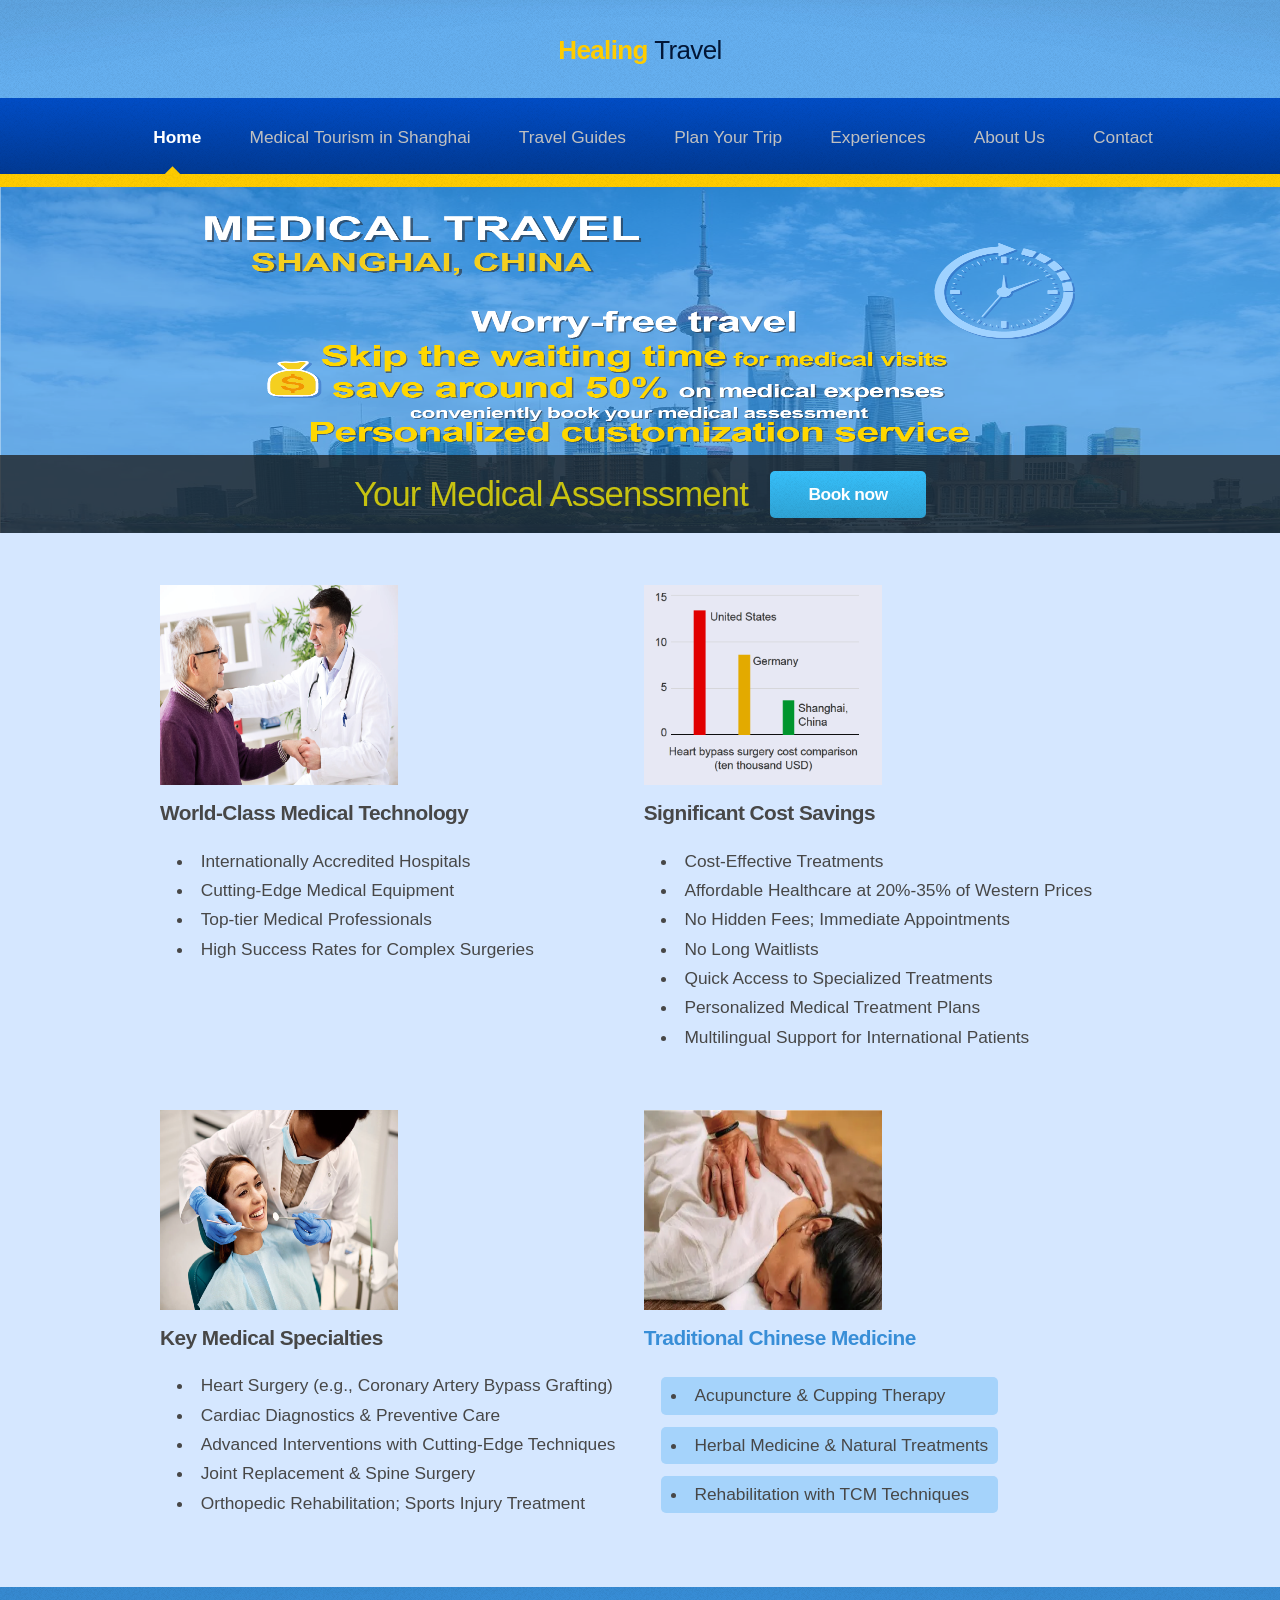
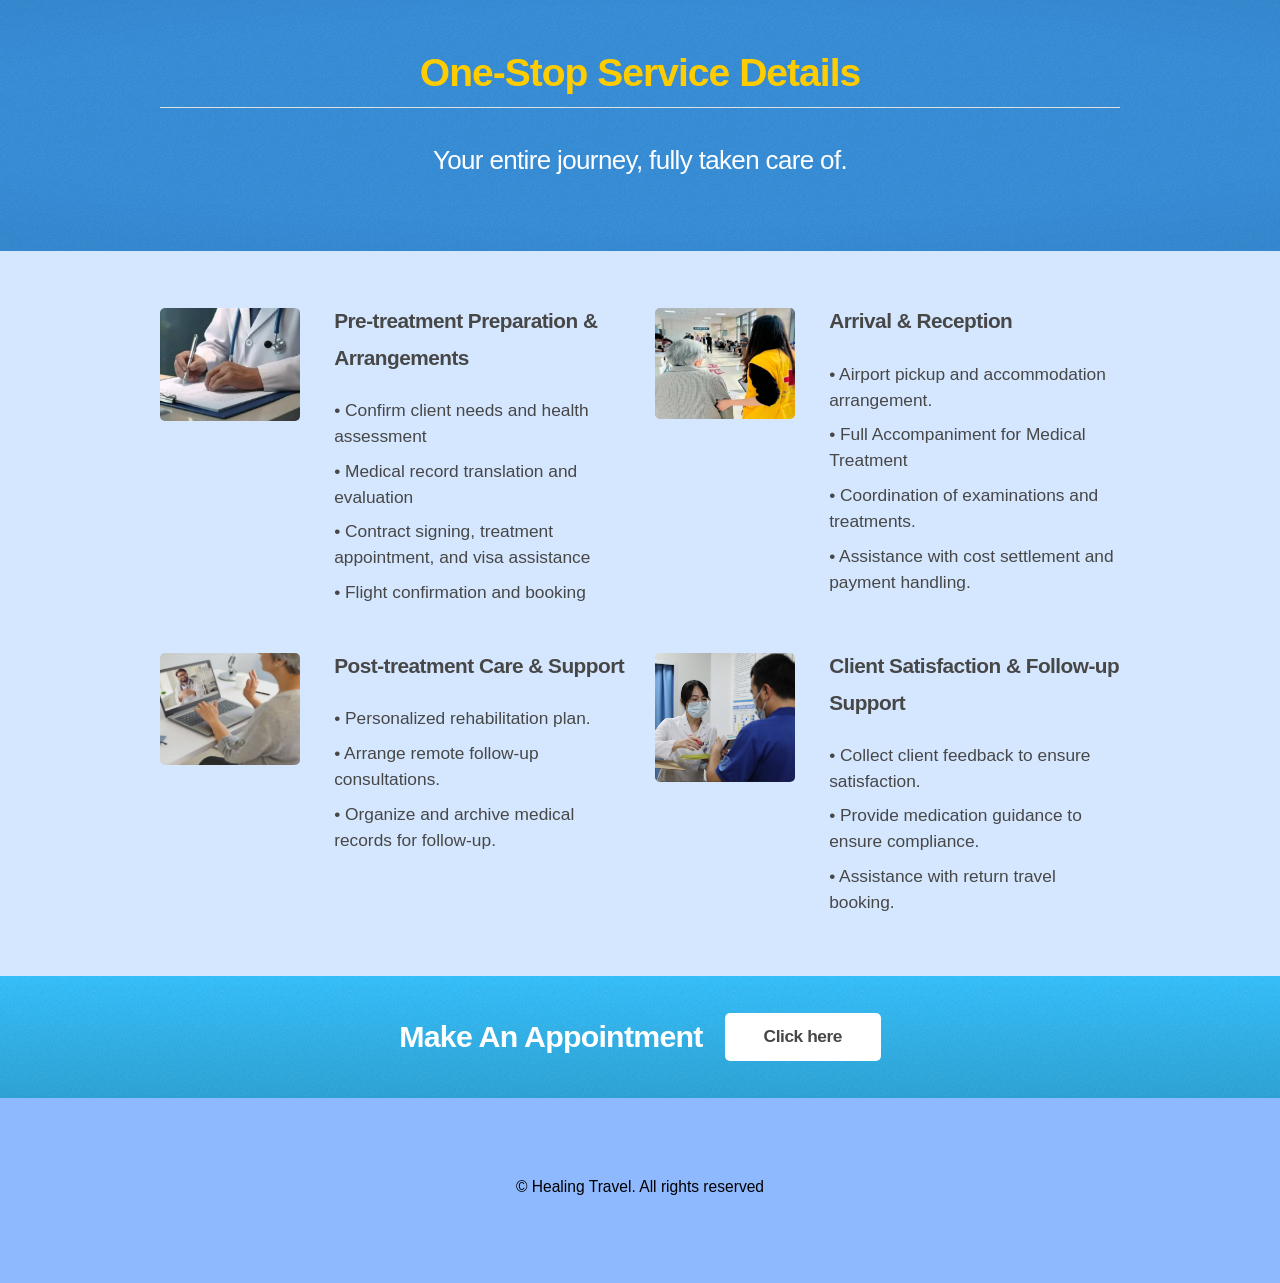
<file: index.html>
<!DOCTYPE HTML>
<!--
	Arcana by HTML5 UP
	html5up.net | @ajlkn
	Free for personal and commercial use under the CCA 3.0 license (html5up.net/license)
-->
<html>
	<head>
		<title>Healing Travel</title>
		<meta charset="utf-8" />
		<meta name="viewport" content="width=device-width, initial-scale=1, user-scalable=no" />
		<link rel="stylesheet" href="assets/css/main.css" />
	</head>
	<body class="is-preload">
		<div id="page-wrapper">

			<!-- Header -->
				<div id="header">

					<!-- Logo -->
						<h1><a href="index.html" id="logo"><span class="healing">Healing</span> <em class="travel">Travel</em></a></h1>

					<!-- Nav -->
						<nav id="nav">
							<ul>
								<li class="current"><a href="index.html">Home</a></li>
								<li>
									<a href="medical-tourism-shanghai.html">Medical Tourism in Shanghai</a>
<!--									<ul>
										<li><a href="medical-services.html">Medical Services</a></li>
										<li><a href="health-check-up.html">Health Check-up</a></li>
										<li><a href="traditional-chinese-medicine.html">Traditional Chinese Medicine</a></li>
										<li><a href="accommodation-support.html">Accommodation & Support</a></li>								
										</ul>							
								-->								
								</li>
								<li><a href="travel-guides.html">Travel Guides</a>
<!--									<ul>
										<li><a href="visa-entry.html">Visa & Entry</a></li>
										<li><a href="transportation.html">Transportation</a></li>
										<li><a href="travel-tips.html">Travel Tips</a></li>
										<li><a href="safety-etiquette.html">Safety & Etiquette</a></li>
										</ul>
								-->								
								</li>
								<li><a href="plan-your-trip.html">Plan Your Trip</a>
<!--									<ul>
										<li><a href="itineraries.html">Itineraries</a></li>
										<li><a href="tour-packages.html">Tour Packages</a></li>
										<li><a href="custom-trips.html">Custom Trips</a></li>
										</ul>
								-->								
								</li>
								<li><a href="experiences.html">Experiences</a>
<!--									<ul>
										<li><a href="culture-history.html">Culture & History</a></li>
										<li><a href="food-local-life.html">Food & Local Life</a></li>
										</ul>
								-->								
								</li>
								<li><a href="about-us.html">About Us</a></li>
								<li><a href="contact.html">Contact</a></li>							</ul>
						</nav>

				</div>

			<!-- Banner -->
				<section id="banner">
					
					
					<header>
					
						<h2><em>Your Medical Assenssment</em></h2>
						<a href="contact.html" class="button">Book now</a>
					</header>
				</section>

			<!-- Highlights -->
			<section class="wrapper style1">
				<div class="container">
					<div class="row gtr-25">
						<!-- 1 -->
						<section class="col-3 col-12-narrower">
							<div class="box highlight custom-box">
								<div class="icon-wrapper">
									<img src="images/images1-1.png" alt="" class="icon-img">
								</div>
								<h3>World-Class Medical Technology</h3>
								<ul class="list-style">
									<li>Internationally Accredited Hospitals</li>
									<li>Cutting-Edge Medical Equipment</li>
									<li>Top-tier Medical Professionals</li>
									<li>High Success Rates for Complex Surgeries</li>
									</ul>
							</div>
						</section>
						<!-- 2 -->
						<section class="col-3 col-12-narrower">
							<div class="box highlight custom-box">
								<div class="icon-wrapper">
									<img src="images/images1-2.png" alt="" class="icon-img">
								</div>
								<h3>Significant Cost Savings</h3>
								<ul class="list-style">
									<li>Cost-Effective Treatments</li>
									<li>Affordable Healthcare at 20%-35% of Western Prices</li>
									<li>No Hidden Fees; Immediate Appointments</li>
									<li>No Long Waitlists</li>
									<li>Quick Access to Specialized Treatments</li>
									<li>Personalized Medical Treatment Plans</li>
									<li>Multilingual Support for International Patients</li>
									</ul>
							</div>
						</section>
						<!-- 3 -->
						<section class="col-3 col-12-narrower">
							<div class="box highlight custom-box">
								<div class="icon-wrapper">
									<img src="images/images1-3.png" alt="" class="icon-img">
								</div>
								<h3>Key Medical Specialties</h3>
								<ul class="list-style">
									<li>Heart Surgery (e.g., Coronary Artery Bypass Grafting)</li>
									<li>Cardiac Diagnostics & Preventive Care</li>
									<li>Advanced Interventions with Cutting-Edge Techniques</li>
									<li>Joint Replacement & Spine Surgery</li>
									<li>Orthopedic Rehabilitation; Sports Injury Treatment</li>
									</ul>
							</div>
						</section>
						<!-- 4 -->
						<section class="col-3 col-12-narrower custom-background">
							<div class="box highlight custom-box">
								<div class="icon-wrapper">
								<img src="images/images1-4.png" alt="" class="icon-img">
								</div>
								<h3>Traditional Chinese Medicine</h3>
								<ul class="list-style">
								<li>Acupuncture & Cupping Therapy</li>
								<li>Herbal Medicine & Natural Treatments</li>
								<li>Rehabilitation with TCM Techniques</li>
								</ul>
							</div>
							</section>
					</div>
				</div>
			</section>



			<!-- Gigantic Heading -->
				<section class="wrapper style2">
					<div class="container">
						<header class="major">
							<h2>One-Stop Service Details</h2>
							<p>Your entire journey, fully taken care of.</p>
						</header>
					</div>
				</section>

			<!-- Posts -->
				<section class="wrapper style1">
					<div class="container">
						<div class="row">
							<section class="col-6 col-12-narrower">
								<div class="box post">
									<a href="#" class="image left"><img src="images/images2-1.png" alt="" /></a>
									<div class="inner">
										<h3>Pre-treatment Preparation & Arrangements</h3>
										<p>• Confirm client needs and health assessment</p>
										<p>• Medical record translation and evaluation</p>
										<p>• Contract signing, treatment appointment, and visa assistance</p>
										<p>• Flight confirmation and booking</p>
									</div>
								</div>
							</section>
							<section class="col-6 col-12-narrower">
								<div class="box post">
									<a href="#" class="image left"><img src="images/images2-2.png" alt="" /></a>
									<div class="inner">
										<h3>Arrival & Reception</h3>
										<p>• Airport pickup and accommodation arrangement.</p>
										<p>• Full Accompaniment for Medical Treatment</p>
										<p>• Coordination of examinations and treatments.</p>
										<p>• Assistance with cost settlement and payment handling.</p>
									</div>
								</div>
							</section>
						</div>
						<div class="row">
							<section class="col-6 col-12-narrower">
								<div class="box post">
									<a href="#" class="image left"><img src="images/images2-3.png" alt="" /></a>
									<div class="inner">
										<h3>Post-treatment Care & Support</h3>
										<p>• Personalized rehabilitation plan.</p>
										<p>• Arrange remote follow-up consultations.</p>
										<p>• Organize and archive medical records for follow-up.</p>
									</div>
								</div>
							</section>
							<section class="col-6 col-12-narrower">
								<div class="box post">
									<a href="#" class="image left"><img src="images/images2-4.png" alt="" /></a>
									<div class="inner">
										<h3>Client Satisfaction & Follow-up Support</h3>
										<p>• Collect client feedback to ensure satisfaction.</p>
										<p>• Provide medication guidance to ensure compliance.</p>
										<p>• Assistance with return travel booking.</p>
									</div>
								</div>
							</section>
						</div>
					</div>
				</section>

			<!-- CTA -->
				<section id="cta" class="wrapper style3">
					<div class="container">
						<header>
							<h2>Make An Appointment</h2>
							<a href="contact.html" class="button">Click here</a>
						</header>
					</div>
				</section>

			<!-- Footer -->
				<div id="footer">
					<div class="container">

					</div>


					<!-- Copyright -->
						<div class="copyright">
							<ul class="menu">
								<li>&copy; Healing Travel. All rights reserved</li>
							</ul>
						</div>

				</div>

		</div>

		<!-- Scripts -->
			<script src="assets/js/jquery.min.js"></script>
			<script src="assets/js/jquery.dropotron.min.js"></script>
			<script src="assets/js/browser.min.js"></script>
			<script src="assets/js/breakpoints.min.js"></script>
			<script src="assets/js/util.js"></script>
			<script src="assets/js/main.js"></script>

	</body>
</html>
</file>
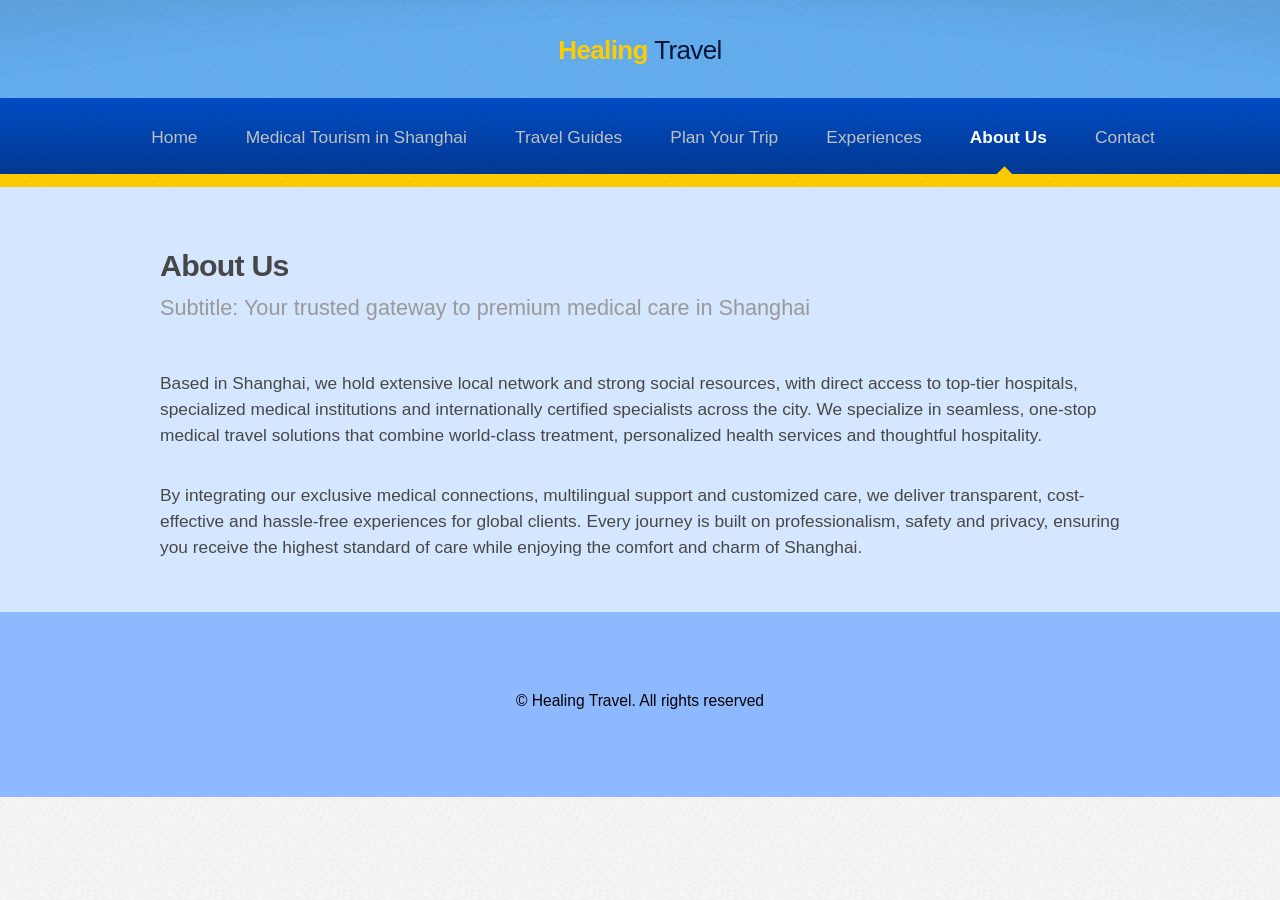
<file: about-us.html>
<!DOCTYPE HTML>
<!--
	Arcana by HTML5 UP
	html5up.net | @ajlkn
	Free for personal and commercial use under the CCA 3.0 license (html5up.net/license)
-->
<html>
	<head>
		<title>Healing Travel</title>
		<meta charset="utf-8" />
		<meta name="viewport" content="width=device-width, initial-scale=1, user-scalable=no" />
		<link rel="stylesheet" href="assets/css/main.css" />
	</head>
	<body class="is-preload">
		<div id="page-wrapper">

			<!-- Header -->
				<div id="header">

					<!-- Logo -->
						<h1><a href="index.html" id="logo"><span class="healing">Healing</span> <em class="travel">Travel</em></a></h1>

					<!-- Nav -->
						<nav id="nav">
							<ul>
								<li><a href="index.html">Home</a></li>
								<li>
									<a href="medical-tourism-shanghai.html">Medical Tourism in Shanghai</a>
<!--									<ul>
										<li><a href="medical-services.html">Medical Services</a></li>
										<li><a href="health-check-up.html">Health Check-up</a></li>
										<li><a href="traditional-chinese-medicine.html">Traditional Chinese Medicine</a></li>
										<li><a href="accommodation-support.html">Accommodation & Support</a></li>								
										</ul>							
								-->								
								</li>
								<li><a href="travel-guides.html">Travel Guides</a>
<!--									<ul>
										<li><a href="visa-entry.html">Visa & Entry</a></li>
										<li><a href="transportation.html">Transportation</a></li>
										<li><a href="travel-tips.html">Travel Tips</a></li>
										<li><a href="safety-etiquette.html">Safety & Etiquette</a></li>
										</ul>
								-->								
								</li>
								<li><a href="plan-your-trip.html">Plan Your Trip</a>
<!--									<ul>
										<li><a href="itineraries.html">Itineraries</a></li>
										<li><a href="tour-packages.html">Tour Packages</a></li>
										<li><a href="custom-trips.html">Custom Trips</a></li>
										</ul>
								-->								
								</li>
								<li><a href="experiences.html">Experiences</a>
<!--									<ul>
										<li><a href="culture-history.html">Culture & History</a></li>
										<li><a href="food-local-life.html">Food & Local Life</a></li>
										</ul>
								-->								
								</li>
								<li class="current"><a href="about-us.html">About Us</a></li>
								<li><a href="contact.html">Contact</a></li>							</ul>
						</nav>

				</div>

			<!-- Main -->
				<section class="wrapper style1">
					<div class="container">
						<div id="content">

							<!-- Content -->

								<article>
									<header>
										<h2>About Us</h2>
										<p>Subtitle: Your trusted gateway to premium medical care in Shanghai</p>
									</header>
<!--
									<span class="image featured"><img src="images/banner.jpg" alt="" /></span>
-->
									<p>Based in Shanghai, we hold extensive local network and strong social resources,
										 with direct access to top-tier hospitals, specialized medical institutions and
										  internationally certified specialists across the city. We specialize in seamless, 
										  one-stop medical travel solutions that combine world-class treatment, personalized
										   health services and thoughtful hospitality.</p>
									<p>By integrating our exclusive medical connections, multilingual support and customized
										 care, we deliver transparent, cost-effective and hassle-free experiences for global
										  clients. Every journey is built on professionalism, safety and privacy, ensuring 
										  you receive the highest standard of care while enjoying the comfort and charm of 
										  Shanghai.</p>
								</article>

						</div>
					</div>
				</section>

			<!-- Footer -->
				<div id="footer">

					<!-- Copyright -->
						<div class="copyright">
							<ul class="menu">
								<li>&copy; Healing Travel. All rights reserved</li>
							</ul>
						</div>

				</div>

		</div>

		<!-- Scripts -->
			<script src="assets/js/jquery.min.js"></script>
			<script src="assets/js/jquery.dropotron.min.js"></script>
			<script src="assets/js/browser.min.js"></script>
			<script src="assets/js/breakpoints.min.js"></script>
			<script src="assets/js/util.js"></script>
			<script src="assets/js/main.js"></script>

	</body>
</html>
</file>
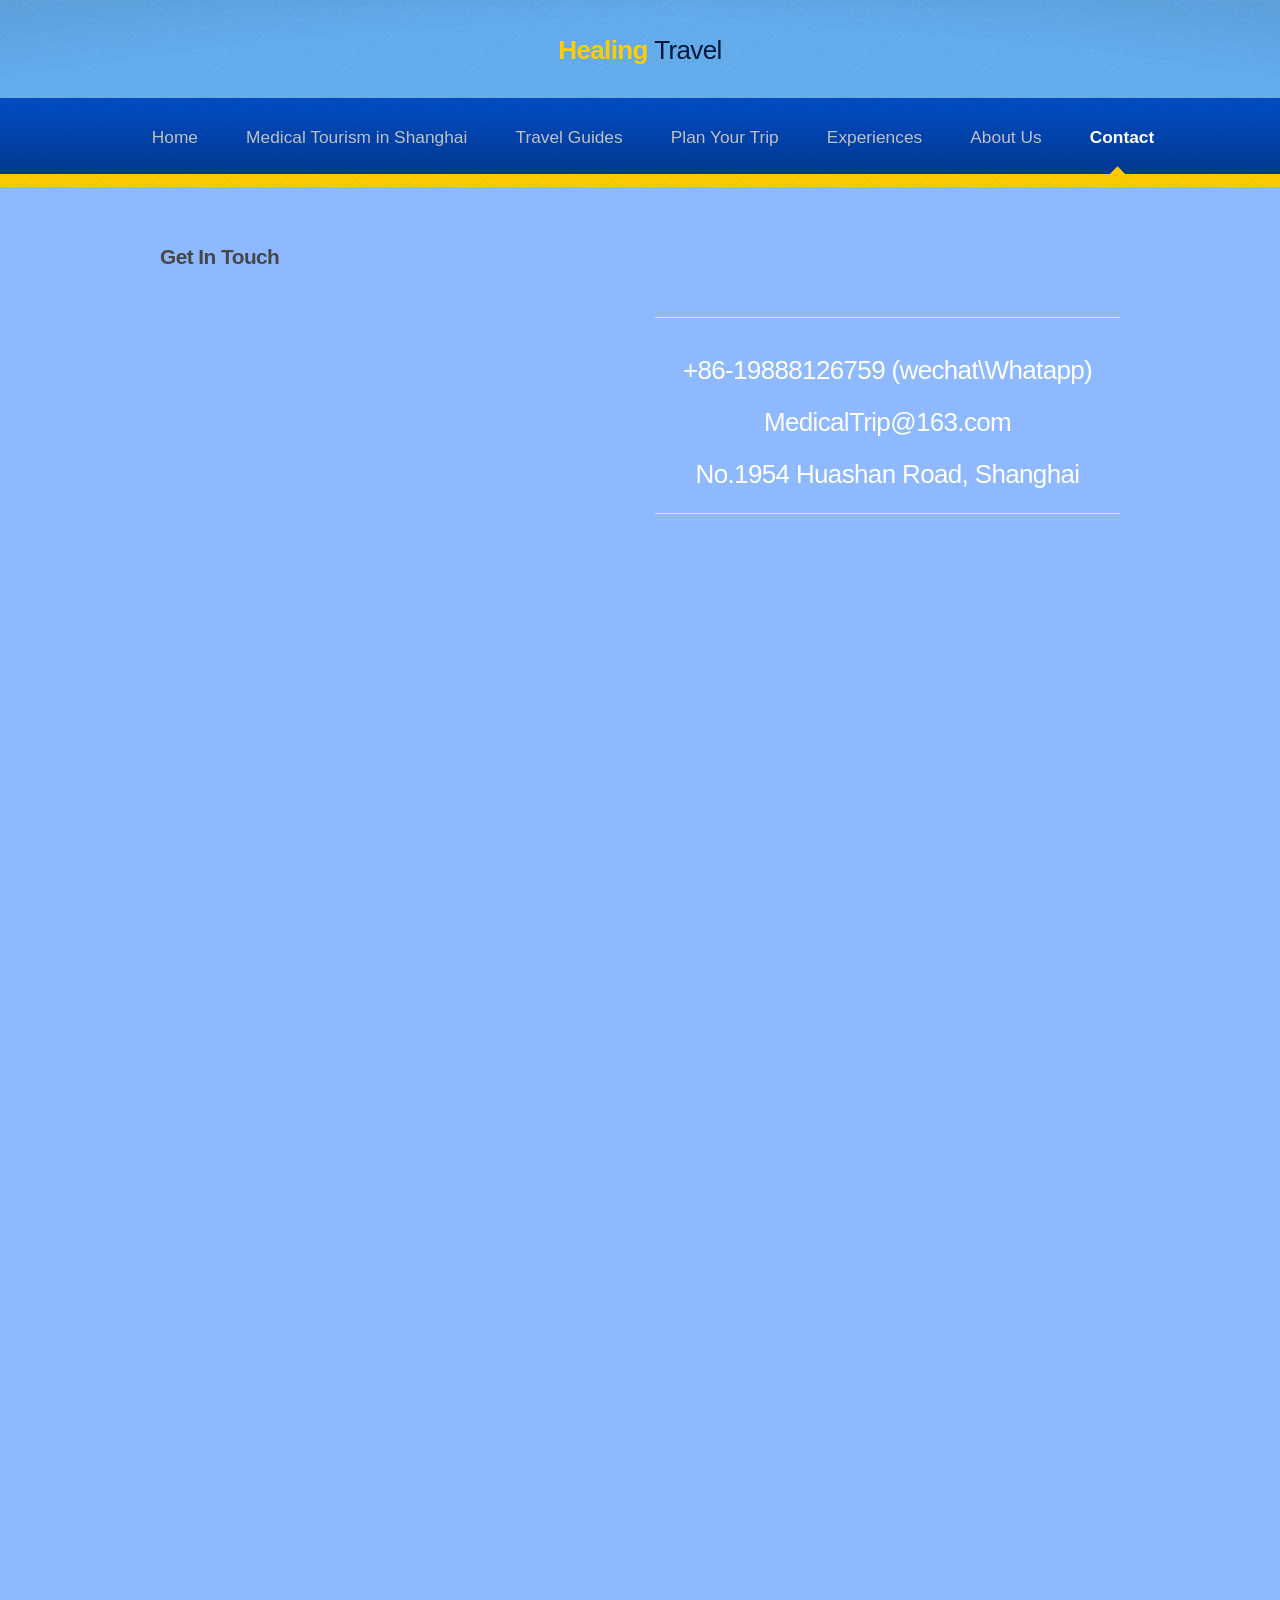
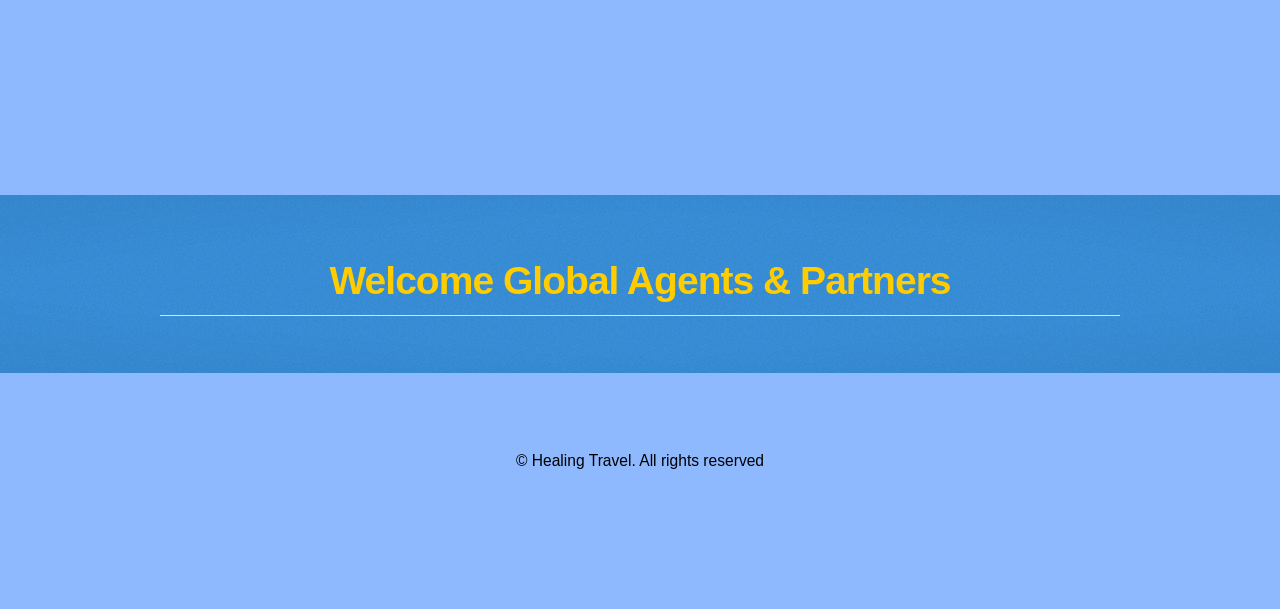
<file: contact.html>
<!DOCTYPE HTML>
<!--
	Arcana by HTML5 UP
	html5up.net | @ajlkn
	Free for personal and commercial use under the CCA 3.0 license (html5up.net/license)
-->
<html>
	<head>
		<title>Healing Travel</title>
		<meta charset="utf-8" />
		<meta name="viewport" content="width=device-width, initial-scale=1, user-scalable=no" />
		<link rel="stylesheet" href="assets/css/main.css" />
	</head>
	<body class="is-preload">
		<div id="page-wrapper">

			<!-- Header -->
				<div id="header">

					<!-- Logo -->
						<h1><a href="index.html" id="logo"><span class="healing">Healing</span> <em class="travel">Travel</em></a></h1>

					<!-- Nav -->
						<nav id="nav">
							<ul>
								<li><a href="index.html">Home</a></li>
								<li>
									<a href="medical-tourism-shanghai.html">Medical Tourism in Shanghai</a>
<!--									<ul>
										<li><a href="medical-services.html">Medical Services</a></li>
										<li><a href="health-check-up.html">Health Check-up</a></li>
										<li><a href="traditional-chinese-medicine.html">Traditional Chinese Medicine</a></li>
										<li><a href="accommodation-support.html">Accommodation & Support</a></li>								
										</ul>							
								-->								
								</li>
								<li><a href="travel-guides.html">Travel Guides</a>
<!--									<ul>
										<li><a href="visa-entry.html">Visa & Entry</a></li>
										<li><a href="transportation.html">Transportation</a></li>
										<li><a href="travel-tips.html">Travel Tips</a></li>
										<li><a href="safety-etiquette.html">Safety & Etiquette</a></li>
										</ul>
								-->								
								</li>
								<li><a href="plan-your-trip.html">Plan Your Trip</a>
<!--									<ul>
										<li><a href="itineraries.html">Itineraries</a></li>
										<li><a href="tour-packages.html">Tour Packages</a></li>
										<li><a href="custom-trips.html">Custom Trips</a></li>
										</ul>
								-->								
								</li>
								<li><a href="experiences.html">Experiences</a>
<!--									<ul>
										<li><a href="culture-history.html">Culture & History</a></li>
										<li><a href="food-local-life.html">Food & Local Life</a></li>
										</ul>
								-->								
								</li>
								<li><a href="about-us.html">About Us</a></li>
								<li class="current"><a href="contact.html">Contact</a></li>							</ul>
						</nav>

				</div>


<div id="footer">
					<div class="container">
						<div class="row">


							<section class="col-6 col-12-narrower">
								<h3>Get In Touch</h3>
<iframe src="https://docs.google.com/forms/d/e/1FAIpQLSdZKDRbsVWY6PHWyNKoGbMRdM_dnFK55c9ej-OIq9lU0OaZ8Q/viewform?embedded=true" width="640" height="1475" frameborder="0" marginheight="0" marginwidth="0">正在加载…</iframe>
							</section>

							<section class="col-3 col-6-narrower col-12-mobilep">
		
							<header class="major">
							<p></p>
							<p></p>
							<p></p>
							<h2> </h2>
							<p>+86-19888126759 (wechat\Whatapp)</p>
							<p>MedicalTrip@163.com</p>
							<p>No.1954 Huashan Road, Shanghai</p>
							<h2> </h2>
						</header>
							</section>

						</div>
					</div>


			<!-- Main -->
				<section class="wrapper style2">
					<div class="container">
						<header class="major">
							<h2>Welcome Global Agents & Partners</h2>
						</header>
					</div>
				</section>

				
			<!-- Footer -->
				<div id="footer">

					<!-- Copyright -->
						<div class="copyright">
							<ul class="menu">
								<li>&copy; Healing Travel. All rights reserved</li>
							</ul>
						</div>

				</div>

		</div>

		<!-- Scripts -->
			<script src="assets/js/jquery.min.js"></script>
			<script src="assets/js/jquery.dropotron.min.js"></script>
			<script src="assets/js/browser.min.js"></script>
			<script src="assets/js/breakpoints.min.js"></script>
			<script src="assets/js/util.js"></script>
			<script src="assets/js/main.js"></script>

	</body>
</html>
</file>
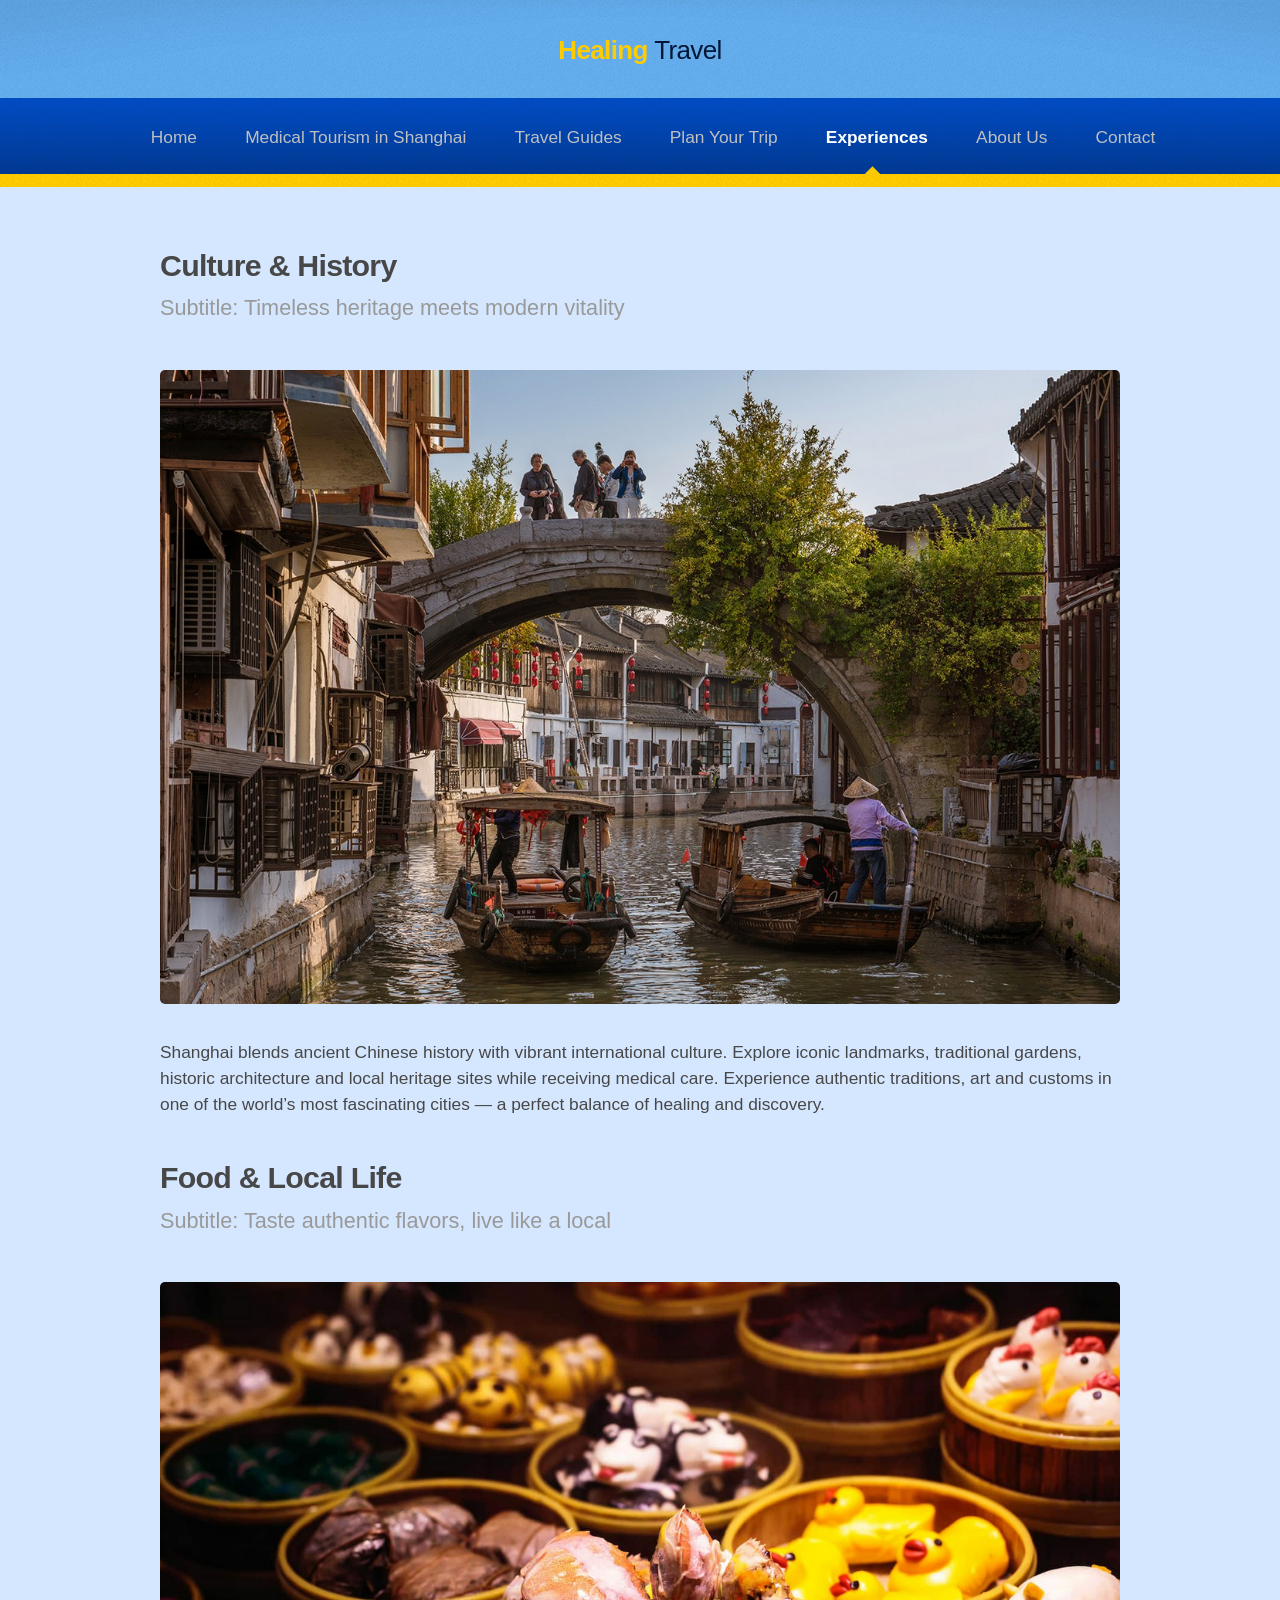
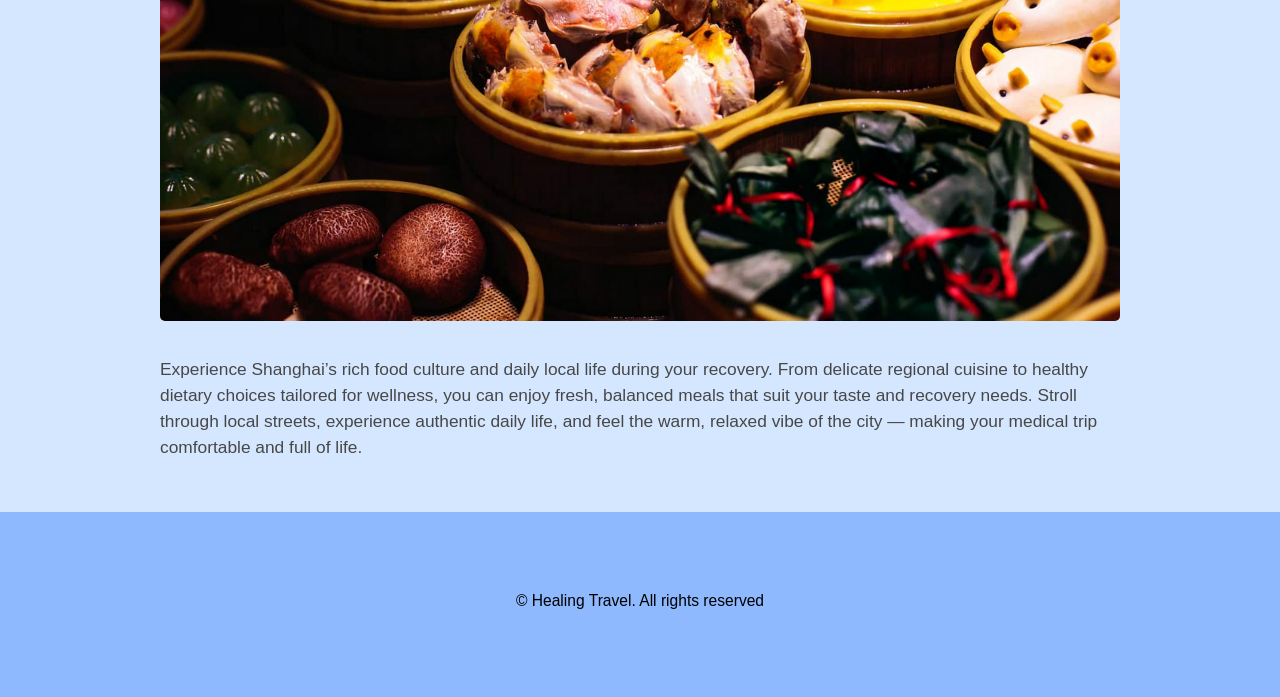
<file: experiences.html>
<!DOCTYPE HTML>
<!--
	Arcana by HTML5 UP
	html5up.net | @ajlkn
	Free for personal and commercial use under the CCA 3.0 license (html5up.net/license)
-->
<html>
	<head>
		<title>Healing Travel</title>
		<meta charset="utf-8" />
		<meta name="viewport" content="width=device-width, initial-scale=1, user-scalable=no" />
		<link rel="stylesheet" href="assets/css/main.css" />
	</head>
	<body class="is-preload">
		<div id="page-wrapper">

			<!-- Header -->
				<div id="header">

					<!-- Logo -->
						<h1><a href="index.html" id="logo"><span class="healing">Healing</span> <em class="travel">Travel</em></a></h1>

					<!-- Nav -->
						<nav id="nav">
							<ul>
								<li><a href="index.html">Home</a></li>
								<li>
									<a href="medical-tourism-shanghai.html">Medical Tourism in Shanghai</a>
<!--									<ul>
										<li><a href="medical-services.html">Medical Services</a></li>
										<li><a href="health-check-up.html">Health Check-up</a></li>
										<li><a href="traditional-chinese-medicine.html">Traditional Chinese Medicine</a></li>
										<li><a href="accommodation-support.html">Accommodation & Support</a></li>								
										</ul>							
								-->								
								</li>
								<li><a href="travel-guides.html">Travel Guides</a>
<!--									<ul>
										<li><a href="visa-entry.html">Visa & Entry</a></li>
										<li><a href="transportation.html">Transportation</a></li>
										<li><a href="travel-tips.html">Travel Tips</a></li>
										<li><a href="safety-etiquette.html">Safety & Etiquette</a></li>
										</ul>
								-->								
								</li>
								<li><a href="plan-your-trip.html">Plan Your Trip</a>
<!--									<ul>
										<li><a href="itineraries.html">Itineraries</a></li>
										<li><a href="tour-packages.html">Tour Packages</a></li>
										<li><a href="custom-trips.html">Custom Trips</a></li>
										</ul>
								-->								
								</li>
								<li class="current"><a href="experiences.html">Experiences</a>
<!--									<ul>
										<li><a href="culture-history.html">Culture & History</a></li>
										<li><a href="food-local-life.html">Food & Local Life</a></li>
										</ul>
								-->								
								</li>
								<li><a href="about-us.html">About Us</a></li>
								<li><a href="contact.html">Contact</a></li>							</ul>
						</nav>

				</div>
			<!-- Main -->
				<section class="wrapper style1">
					<div class="container">
						<div id="content">

							<!-- Content -->

								<article>
									<header>
										<h2>Culture & History</h2>
										<p>Subtitle: Timeless heritage meets modern vitality</p>
									</header>

									<span class="image featured"><img src="images/images5-1.png" alt="" /></span>

									<p>Shanghai blends ancient Chinese history with vibrant international culture. 
										Explore iconic landmarks, traditional gardens, historic architecture and 
										local heritage sites while receiving medical care. Experience authentic 
										traditions, art and customs in one of the world’s most fascinating cities
										 — a perfect balance of healing and discovery.</p>
								</article>
								<article>
									<header>
										<h2>Food & Local Life</h2>
										<p>Subtitle: Taste authentic flavors, live like a local</p>
									</header>

									<span class="image featured"><img src="images/images5-2.png" alt="" /></span>

									<p>Experience Shanghai’s rich food culture and daily local life during your
										 recovery. From delicate regional cuisine to healthy dietary choices 
										 tailored for wellness, you can enjoy fresh, balanced meals that suit 
										 your taste and recovery needs. Stroll through local streets, experience
										  authentic daily life, and feel the warm, relaxed vibe of the city
										   — making your medical trip comfortable and full of life.</p>
								</article>
						</div>
					</div>
				</section>

			<!-- Footer -->
				<div id="footer">

					<!-- Copyright -->
						<div class="copyright">
							<ul class="menu">
								<li>&copy; Healing Travel. All rights reserved</li>
							</ul>
						</div>

				</div>

		</div>

		<!-- Scripts -->
			<script src="assets/js/jquery.min.js"></script>
			<script src="assets/js/jquery.dropotron.min.js"></script>
			<script src="assets/js/browser.min.js"></script>
			<script src="assets/js/breakpoints.min.js"></script>
			<script src="assets/js/util.js"></script>
			<script src="assets/js/main.js"></script>

	</body>
</html>
</file>
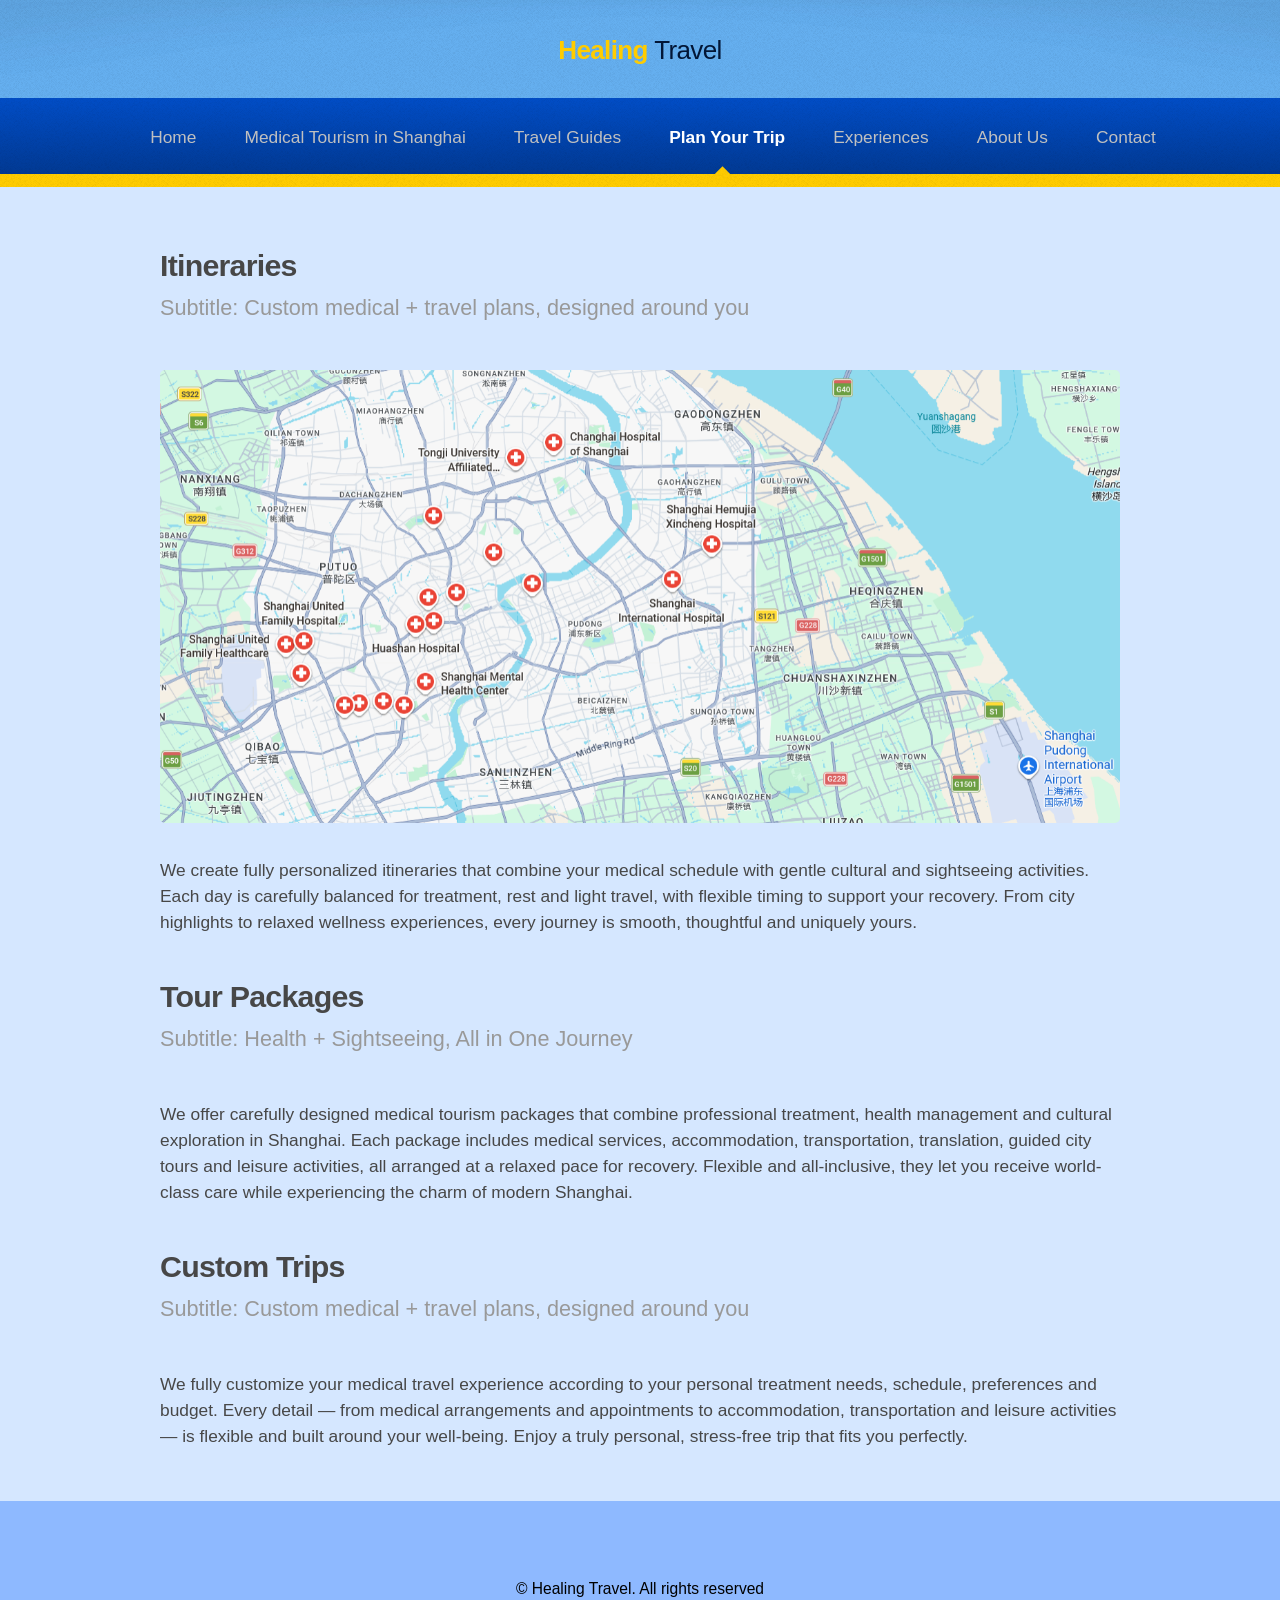
<file: plan-your-trip.html>
<!DOCTYPE HTML>
<!--
	Arcana by HTML5 UP
	html5up.net | @ajlkn
	Free for personal and commercial use under the CCA 3.0 license (html5up.net/license)
-->
<html>
	<head>
		<title>Healing Travel</title>
		<meta charset="utf-8" />
		<meta name="viewport" content="width=device-width, initial-scale=1, user-scalable=no" />
		<link rel="stylesheet" href="assets/css/main.css" />
	</head>
	<body class="is-preload">
		<div id="page-wrapper">

			<!-- Header -->
				<div id="header">

					<!-- Logo -->
						<h1><a href="index.html" id="logo"><span class="healing">Healing</span> <em class="travel">Travel</em></a></h1>

					<!-- Nav -->
						<nav id="nav">
							<ul>
								<li><a href="index.html">Home</a></li>
								<li>
									<a href="medical-tourism-shanghai.html">Medical Tourism in Shanghai</a>
<!--									<ul>
										<li><a href="medical-services.html">Medical Services</a></li>
										<li><a href="health-check-up.html">Health Check-up</a></li>
										<li><a href="traditional-chinese-medicine.html">Traditional Chinese Medicine</a></li>
										<li><a href="accommodation-support.html">Accommodation & Support</a></li>								
										</ul>							
								-->								
								</li>
								<li><a href="travel-guides.html">Travel Guides</a>
<!--									<ul>
										<li><a href="visa-entry.html">Visa & Entry</a></li>
										<li><a href="transportation.html">Transportation</a></li>
										<li><a href="travel-tips.html">Travel Tips</a></li>
										<li><a href="safety-etiquette.html">Safety & Etiquette</a></li>
										</ul>
								-->								
								</li>
								<li class="current"><a href="plan-your-trip.html">Plan Your Trip</a>
<!--									<ul>
										<li><a href="itineraries.html">Itineraries</a></li>
										<li><a href="tour-packages.html">Tour Packages</a></li>
										<li><a href="custom-trips.html">Custom Trips</a></li>
										</ul>
								-->								
								</li>
								<li><a href="experiences.html">Experiences</a>
<!--									<ul>
										<li><a href="culture-history.html">Culture & History</a></li>
										<li><a href="food-local-life.html">Food & Local Life</a></li>
										</ul>
								-->								
								</li>
								<li><a href="about-us.html">About Us</a></li>
								<li><a href="contact.html">Contact</a></li>							</ul>
						</nav>

				</div>
			<!-- Main -->
				<section class="wrapper style1">
					<div class="container">
						<div id="content">

							<!-- Content -->

								<article>
									<header>
										<h2>Itineraries</h2>
										<p>Subtitle: Custom medical + travel plans, designed around you</p>
									</header>

									<span class="image featured"><img src="images/images4-1.png" alt="" /></span>

									<p>We create fully personalized itineraries that combine your medical schedule
										 with gentle cultural and sightseeing activities. Each day is carefully
										  balanced for treatment, rest and light travel, with flexible timing to
										   support your recovery. From city highlights to relaxed wellness 
										   experiences, every journey is smooth, thoughtful and uniquely yours.</p>
								</article>

								<article>
									<header>
										<h2>Tour Packages</h2>
										<p>Subtitle: Health + Sightseeing, All in One Journey</p>
									</header>
									
									<p>We offer carefully designed medical tourism packages that combine professional
										 treatment, health management and cultural exploration in Shanghai. Each 
										 package includes medical services, accommodation, transportation, translation,
										  guided city tours and leisure activities, all arranged at a relaxed pace for
										   recovery. Flexible and all-inclusive, they let you receive world-class care
										    while experiencing the charm of modern Shanghai.</p>
								</article>

								<article>
									<header>
										<h2>Custom Trips</h2>
										<p>Subtitle: Custom medical + travel plans, designed around you</p>
									</header>
									<p>We fully customize your medical travel experience according to your personal
										 treatment needs, schedule, preferences and budget. Every detail — from medical
										  arrangements and appointments to accommodation, transportation and leisure 
										  activities — is flexible and built around your well-being. Enjoy a truly 
										  personal, stress-free trip that fits you perfectly.</p>
								</article>

						</div>
					</div>
				</section>

			<!-- Footer -->
				<div id="footer">

					<!-- Copyright -->
						<div class="copyright">
							<ul class="menu">
								<li>&copy; Healing Travel. All rights reserved</li>
							</ul>
						</div>

				</div>

		</div>

		<!-- Scripts -->
			<script src="assets/js/jquery.min.js"></script>
			<script src="assets/js/jquery.dropotron.min.js"></script>
			<script src="assets/js/browser.min.js"></script>
			<script src="assets/js/breakpoints.min.js"></script>
			<script src="assets/js/util.js"></script>
			<script src="assets/js/main.js"></script>

	</body>
</html>
</file>
<file: assets/css/main.css>
@import url("font-awesome.min.css");

/*
	Arcana by HTML5 UP
	html5up.net | @ajlkn
	Free for personal and commercial use under the CCA 3.0 license (html5up.net/license)
*/

html, body, div, span, applet, object,
iframe, h1, h2, h3, h4, h5, h6, p, blockquote,
pre, a, abbr, acronym, address, big, cite,
code, del, dfn, em, img, ins, kbd, q, s, samp,
small, strike, strong, sub, sup, tt, var, b,
u, i, center, dl, dt, dd, ol, ul, li, fieldset,
form, label, legend, table, caption, tbody,
tfoot, thead, tr, th, td, article, aside,
canvas, details, embed, figure, figcaption,
footer, header, hgroup, menu, nav, output, ruby,
section, summary, time, mark, audio, video {
	margin: 0;
	padding: 0;
	border: 0;
	font-size: 100%;
	font: inherit;
	vertical-align: baseline;}

article, aside, details, figcaption, figure,
footer, header, hgroup, menu, nav, section {
	display: block;}

body {
	line-height: 1;
}

ol, ul {
	list-style: none;
}

blockquote, q {
	quotes: none;
}

	blockquote:before, blockquote:after, q:before, q:after {
		content: '';
		content: none;
	}

table {
	border-collapse: collapse;
	border-spacing: 0;
}

body {
	-webkit-text-size-adjust: none;
}

mark {
	background-color: transparent;
	color: inherit;
}

input::-moz-focus-inner {
	border: 0;
	padding: 0;
}

input, select, textarea {
	-moz-appearance: none;
	-webkit-appearance: none;
	-ms-appearance: none;
	appearance: none;
}

/* Basic */

	html {
		box-sizing: border-box;
	}

	*, *:before, *:after {
		box-sizing: inherit;
	}

	body {
		background: #f7f7f7 url("images/bg01.png");
	}

		body.is-preload *, body.is-preload *:before, body.is-preload *:after {
			-moz-animation: none !important;
			-webkit-animation: none !important;
			-ms-animation: none !important;
			animation: none !important;
			-moz-transition: none !important;
			-webkit-transition: none !important;
			-ms-transition: none !important;
			transition: none !important;
		}

	body, input, select, textarea {
		color: #474747;
		font-family: 'Source Sans Pro', sans-serif;
		font-size: 16pt;
		font-weight: 300;
		line-height: 1.65em;
	}

	a {
		-moz-transition: color 0.2s ease-in-out, border-color 0.2s ease-in-out, opacity 0.2s ease-in-out;
		-webkit-transition: color 0.2s ease-in-out, border-color 0.2s ease-in-out, opacity 0.2s ease-in-out;
		-ms-transition: color 0.2s ease-in-out, border-color 0.2s ease-in-out, opacity 0.2s ease-in-out;
		transition: color 0.2s ease-in-out, border-color 0.2s ease-in-out, opacity 0.2s ease-in-out;
		color: #37c0fb;
		text-decoration: none;
		border-bottom: dotted 1px;
	}

		a:hover {
			color: #37c0fb;
			border-bottom-color: transparent;
		}

	strong, b {
		font-weight: 600;
	}

	em, i {
		font-style: italic;
	}

	p, ul, ol, dl, table, blockquote {
		margin: 0 0 2em 0;
	}

	h1, h2, h3, h4, h5, h6 {
		color: inherit;
		font-weight: 600;
		line-height: 1.75em;
		margin-bottom: 1em;
	}

		h1 a, h2 a, h3 a, h4 a, h5 a, h6 a {
			color: inherit;
			text-decoration: none;
		}

		h1 em, h2 em, h3 em, h4 em, h5 em, h6 em {
			font-style: normal;
			font-weight: 300;
		}

	h2 {
		font-size: 1.75em;
		letter-spacing: -0.025em;
	}

	h3 {
		font-size: 1.2em;
		letter-spacing: -0.025em;
	}

	sub {
		font-size: 0.8em;
		position: relative;
		top: 0.5em;
	}

	sup {
		font-size: 0.8em;
		position: relative;
		top: -0.5em;
	}

	hr {
		border-top: solid 1px #e0e0e0;
		border: 0;
		margin-bottom: 1.5em;
	}

	blockquote {
		border-left: solid 0.5em #e0e0e0;
		font-style: italic;
		padding: 1em 0 1em 2em;
	}

/* Container */

	.container {
		margin: 0 auto;
		max-width: 100%;
		width: 1400px;
	}

		@media screen and (max-width: 1680px) {

			.container {
				width: 1200px;
			}

		}

		@media screen and (max-width: 1280px) {

			.container {
				width: 960px;
			}

		}

		@media screen and (max-width: 980px) {

			.container {
				width: 95%;
			}

		}

		@media screen and (max-width: 840px) {

			.container {
				width: 95%;
			}

		}

		@media screen and (max-width: 736px) {

			.container {
				width: 90%;
			}

		}

		@media screen and (max-width: 480px) {

			.container {
				width: 100%;
			}

		}

/* 4列盒子样式 - 自动间距 + 居中 */

.custom-box {
  text-align: left !important; /* 确保文字左对齐 */
  padding: 0px 0px !important;
  height: auto !important;
  display: flex !important;
  flex-direction: column !important;
  align-items: flex-start !important; /* 保证内容左对齐 */
  margin-bottom: 10px; /* 减小每个 custom-box 的底部间距 */
}

.custom-box li {
  margin-bottom: 12px; /* 增加每个列表项之间的垂直间距 */
  line-height: 1.0; /* 调整行距，适当增加每行文字的间距 */
  list-style-position: inside; /* 确保列表的点也在背景色区域内 */
  padding-left: 0px; /* 调整列表项左侧的间距，确保点和文字不会贴在一起 */
}

/* 图片容器 - 按屏幕比例自动缩放 */
.icon-wrapper {
    width: 100% !important;
    aspect-ratio: 1 / 1 !important;
    margin: 0 auto 10px !important;
	height: 200px; /* 设置固定的高度来减小图片 */
}

/* 图片核心：按比例最大化显示，不变形 */
.icon-img {
    width: 50% !important;
    height: 100% !important;
    display: block !important;
}

/* 仅为特定列的文字区域添加背景色 */
.custom-background .custom-box li {
  background-color: #a5d3fb; /* 背景色，您可以根据需要修改 */
  padding: 10px;
  border-radius: 5px; /* 可选：使背景区域有圆角 */
}

.custom-background .custom-box h3 {
  color: #388ED7; /* 蓝色字体 */
}

/* 响应式：手机端自动变大图 */
@media screen and (max-width: 736px) {
    .icon-wrapper {
        width: 70% !important;
        max-width: 180px !important;
    }
}



/* Row */

	.row {
		display: flex;
		flex-wrap: wrap;
		box-sizing: border-box;
		align-items: stretch;
	}

		.row > * {
			box-sizing: border-box;
		}

		.row.gtr-uniform > * > :last-child {
			margin-bottom: 0;
		}

		.row.aln-left {
			justify-content: flex-start;
		}

		.row.aln-center {
			justify-content: center;
		}

		.row.aln-right {
			justify-content: flex-end;
		}

		.row.aln-top {
			align-items: flex-start;
		}

		.row.aln-middle {
			align-items: center;
		}

		.row.aln-bottom {
			align-items: flex-end;
		}

		.row > .imp {
			order: -1;
		}

		.row > .col-1 {
			width: 8.3333333333%;
		}

		.row > .off-1 {
			margin-left: 8.3333333333%;
		}

		.row > .col-2 {
			width: 16.6666666667%;
		}

		.row > .off-2 {
			margin-left: 16.6666666667%;
		}

		.row > .col-3 {
			width: 50%;
		}

		.row > .off-3 {
			margin-left: 25%;
		}

		.row > .col-4 {
			width: 33.3333333333%;
		}

		.row > .off-4 {
			margin-left: 33.3333333333%;
		}

		.row > .col-5 {
			width: 41.6666666667%;
		}

		.row > .off-5 {
			margin-left: 41.6666666667%;
		}

		.row > .col-6 {
			width: 50%;
		}

		.row > .off-6 {
			margin-left: 50%;
		}

		.row > .col-7 {
			width: 58.3333333333%;
		}

		.row > .off-7 {
			margin-left: 58.3333333333%;
		}

		.row > .col-8 {
			width: 66.6666666667%;
		}

		.row > .off-8 {
			margin-left: 66.6666666667%;
		}

		.row > .col-9 {
			width: 75%;
		}

		.row > .off-9 {
			margin-left: 75%;
		}

		.row > .col-10 {
			width: 83.3333333333%;
		}

		.row > .off-10 {
			margin-left: 83.3333333333%;
		}

		.row > .col-11 {
			width: 91.6666666667%;
		}

		.row > .off-11 {
			margin-left: 91.6666666667%;
		}

		.row > .col-12 {
			width: 100%;
		}

		.row > .off-12 {
			margin-left: 100%;
		}

		.row.gtr-0 {
			margin-top: 0px;
			margin-left: 0px;
		}

			.row.gtr-0 > * {
				padding: 0px 0 0 0px;
			}

			.row.gtr-0.gtr-uniform {
				margin-top: 0px;
			}

				.row.gtr-0.gtr-uniform > * {
					padding-top: 0px;
				}

		.row.gtr-25 {
			margin-top: -12.5px;
			margin-left: -12.5px;
		}

			.row.gtr-25 > * {
				padding: 12.5px 0 0 12.5px;
			}

			.row.gtr-25.gtr-uniform {
				margin-top: -12.5px;
			}

				.row.gtr-25.gtr-uniform > * {
					padding-top: 12.5px;
				}

		.row.gtr-50 {
			margin-top: -25px;
			margin-left: auto;
			margin-right: auto;
			width: 100%;
			max-width: 100%;
		}

			.row.gtr-50 > * {
				padding: 25px 0 0 25px;
			}

			.row.gtr-50.gtr-uniform {
				margin-top: -25px;
			}

				.row.gtr-50.gtr-uniform > * {
					padding-top: 25px;
				}

		.row {
			margin-top: -50px;
			margin-left: -50px;
		}

			.row > * {
				padding: 50px 0 0 50px;
			}

			.row.gtr-uniform {
				margin-top: -50px;
			}

				.row.gtr-uniform > * {
					padding-top: 50px;
				}

		.row.gtr-150 {
			margin-top: -75px;
			margin-left: -75px;
		}

			.row.gtr-150 > * {
				padding: 75px 0 0 75px;
			}

			.row.gtr-150.gtr-uniform {
				margin-top: -75px;
			}

				.row.gtr-150.gtr-uniform > * {
					padding-top: 75px;
				}

		.row.gtr-200 {
			margin-top: -100px;
			margin-left: -100px;
		}

			.row.gtr-200 > * {
				padding: 100px 0 0 100px;
			}

			.row.gtr-200.gtr-uniform {
				margin-top: -100px;
			}

				.row.gtr-200.gtr-uniform > * {
					padding-top: 100px;
				}

		@media screen and (max-width: 1680px) {

			.row {
				display: flex;
				flex-wrap: wrap;
				box-sizing: border-box;
				align-items: stretch;
			}

				.row > * {
					box-sizing: border-box;
				}

				.row.gtr-uniform > * > :last-child {
					margin-bottom: 0;
				}

				.row.aln-left {
					justify-content: flex-start;
				}

				.row.aln-center {
					justify-content: center;
				}

				.row.aln-right {
					justify-content: flex-end;
				}

				.row.aln-top {
					align-items: flex-start;
				}

				.row.aln-middle {
					align-items: center;
				}

				.row.aln-bottom {
					align-items: flex-end;
				}

				.row > .imp-wide {
					order: -1;
				}

				.row > .col-1-wide {
					width: 8.3333333333%;
				}

				.row > .off-1-wide {
					margin-left: 8.3333333333%;
				}

				.row > .col-2-wide {
					width: 16.6666666667%;
				}

				.row > .off-2-wide {
					margin-left: 16.6666666667%;
				}

				.row > .col-3-wide {
					width: 25%;
				}

				.row > .off-3-wide {
					margin-left: 25%;
				}

				.row > .col-4-wide {
					width: 33.3333333333%;
				}

				.row > .off-4-wide {
					margin-left: 33.3333333333%;
				}

				.row > .col-5-wide {
					width: 41.6666666667%;
				}

				.row > .off-5-wide {
					margin-left: 41.6666666667%;
				}

				.row > .col-6-wide {
					width: 50%;
				}

				.row > .off-6-wide {
					margin-left: 50%;
				}

				.row > .col-7-wide {
					width: 58.3333333333%;
				}

				.row > .off-7-wide {
					margin-left: 58.3333333333%;
				}

				.row > .col-8-wide {
					width: 66.6666666667%;
				}

				.row > .off-8-wide {
					margin-left: 66.6666666667%;
				}

				.row > .col-9-wide {
					width: 75%;
				}

				.row > .off-9-wide {
					margin-left: 75%;
				}

				.row > .col-10-wide {
					width: 83.3333333333%;
				}

				.row > .off-10-wide {
					margin-left: 83.3333333333%;
				}

				.row > .col-11-wide {
					width: 91.6666666667%;
				}

				.row > .off-11-wide {
					margin-left: 91.6666666667%;
				}

				.row > .col-12-wide {
					width: 100%;
				}

				.row > .off-12-wide {
					margin-left: 100%;
				}

				.row.gtr-0 {
					margin-top: 0px;
					margin-left: 0px;
				}

					.row.gtr-0 > * {
						padding: 0px 0 0 0px;
					}

					.row.gtr-0.gtr-uniform {
						margin-top: 0px;
					}

						.row.gtr-0.gtr-uniform > * {
							padding-top: 0px;
						}

				.row.gtr-25 {
					margin-top: -10px;
					margin-left: -10px;
				}

					.row.gtr-25 > * {
						padding: 10px 0 0 10px;
					}

					.row.gtr-25.gtr-uniform {
						margin-top: -10px;
					}

						.row.gtr-25.gtr-uniform > * {
							padding-top: 10px;
						}

				.row.gtr-50 {
					margin-top: -20px;
					margin-left: -20px;
				}

					.row.gtr-50 > * {
						padding: 20px 0 0 20px;
					}

					.row.gtr-50.gtr-uniform {
						margin-top: -20px;
					}

						.row.gtr-50.gtr-uniform > * {
							padding-top: 20px;
						}

				.row {
					margin-top: -40px;
					margin-left: -40px;
				}

					.row > * {
						padding: 40px 0 0 40px;
					}

					.row.gtr-uniform {
						margin-top: -40px;
					}

						.row.gtr-uniform > * {
							padding-top: 40px;
						}

				.row.gtr-150 {
					margin-top: -60px;
					margin-left: -60px;
				}

					.row.gtr-150 > * {
						padding: 60px 0 0 60px;
					}

					.row.gtr-150.gtr-uniform {
						margin-top: -60px;
					}

						.row.gtr-150.gtr-uniform > * {
							padding-top: 60px;
						}

				.row.gtr-200 {
					margin-top: -80px;
					margin-left: -80px;
				}

					.row.gtr-200 > * {
						padding: 80px 0 0 80px;
					}

					.row.gtr-200.gtr-uniform {
						margin-top: -80px;
					}

						.row.gtr-200.gtr-uniform > * {
							padding-top: 80px;
						}

		}

		@media screen and (max-width: 1280px) {

			.row {
				display: flex;
				flex-wrap: wrap;
				box-sizing: border-box;
				align-items: stretch;
			}

				.row > * {
					box-sizing: border-box;
				}

				.row.gtr-uniform > * > :last-child {
					margin-bottom: 0;
				}

				.row.aln-left {
					justify-content: flex-start;
				}

				.row.aln-center {
					justify-content: center;
				}

				.row.aln-right {
					justify-content: flex-end;
				}

				.row.aln-top {
					align-items: flex-start;
				}

				.row.aln-middle {
					align-items: center;
				}

				.row.aln-bottom {
					align-items: flex-end;
				}

				.row > .imp-normal {
					order: -1;
				}

				.row > .col-1-normal {
					width: 8.3333333333%;
				}

				.row > .off-1-normal {
					margin-left: 8.3333333333%;
				}

				.row > .col-2-normal {
					width: 16.6666666667%;
				}

				.row > .off-2-normal {
					margin-left: 16.6666666667%;
				}

				.row > .col-3-normal {
					width: 25%;
				}

				.row > .off-3-normal {
					margin-left: 25%;
				}

				.row > .col-4-normal {
					width: 33.3333333333%;
				}

				.row > .off-4-normal {
					margin-left: 33.3333333333%;
				}

				.row > .col-5-normal {
					width: 41.6666666667%;
				}

				.row > .off-5-normal {
					margin-left: 41.6666666667%;
				}

				.row > .col-6-normal {
					width: 50%;
				}

				.row > .off-6-normal {
					margin-left: 50%;
				}

				.row > .col-7-normal {
					width: 58.3333333333%;
				}

				.row > .off-7-normal {
					margin-left: 58.3333333333%;
				}

				.row > .col-8-normal {
					width: 66.6666666667%;
				}

				.row > .off-8-normal {
					margin-left: 66.6666666667%;
				}

				.row > .col-9-normal {
					width: 75%;
				}

				.row > .off-9-normal {
					margin-left: 75%;
				}

				.row > .col-10-normal {
					width: 83.3333333333%;
				}

				.row > .off-10-normal {
					margin-left: 83.3333333333%;
				}

				.row > .col-11-normal {
					width: 91.6666666667%;
				}

				.row > .off-11-normal {
					margin-left: 91.6666666667%;
				}

				.row > .col-12-normal {
					width: 100%;
				}

				.row > .off-12-normal {
					margin-left: 100%;
				}

				.row.gtr-0 {
					margin-top: 0px;
					margin-left: 0px;
				}

					.row.gtr-0 > * {
						padding: 0px 0 0 0px;
					}

					.row.gtr-0.gtr-uniform {
						margin-top: 0px;
					}

						.row.gtr-0.gtr-uniform > * {
							padding-top: 0px;
						}

				.row.gtr-25 {
					margin-top: -7.5px;
					margin-left: -7.5px;
				}

					.row.gtr-25 > * {
						padding: 7.5px 0 0 7.5px;
					}

					.row.gtr-25.gtr-uniform {
						margin-top: -7.5px;
					}

						.row.gtr-25.gtr-uniform > * {
							padding-top: 7.5px;
						}

				.row.gtr-50 {
					margin-top: -15px;
					margin-left: -15px;
				}

					.row.gtr-50 > * {
						padding: 15px 0 0 15px;
					}

					.row.gtr-50.gtr-uniform {
						margin-top: -15px;
					}

						.row.gtr-50.gtr-uniform > * {
							padding-top: 15px;
						}

				.row {
					margin-top: -30px;
					margin-left: -30px;
				}

					.row > * {
						padding: 30px 0 0 30px;
					}

					.row.gtr-uniform {
						margin-top: -30px;
					}

						.row.gtr-uniform > * {
							padding-top: 30px;
						}

				.row.gtr-150 {
					margin-top: -45px;
					margin-left: -45px;
				}

					.row.gtr-150 > * {
						padding: 45px 0 0 45px;
					}

					.row.gtr-150.gtr-uniform {
						margin-top: -45px;
					}

						.row.gtr-150.gtr-uniform > * {
							padding-top: 45px;
						}

				.row.gtr-200 {
					margin-top: -60px;
					margin-left: -60px;
				}

					.row.gtr-200 > * {
						padding: 60px 0 0 60px;
					}

					.row.gtr-200.gtr-uniform {
						margin-top: -60px;
					}

						.row.gtr-200.gtr-uniform > * {
							padding-top: 60px;
						}

		}

		@media screen and (max-width: 980px) {

			.row {
				display: flex;
				flex-wrap: wrap;
				box-sizing: border-box;
				align-items: stretch;
			}

				.row > * {
					box-sizing: border-box;
				}

				.row.gtr-uniform > * > :last-child {
					margin-bottom: 0;
				}

				.row.aln-left {
					justify-content: flex-start;
				}

				.row.aln-center {
					justify-content: center;
				}

				.row.aln-right {
					justify-content: flex-end;
				}

				.row.aln-top {
					align-items: flex-start;
				}

				.row.aln-middle {
					align-items: center;
				}

				.row.aln-bottom {
					align-items: flex-end;
				}

				.row > .imp-narrow {
					order: -1;
				}

				.row > .col-1-narrow {
					width: 8.3333333333%;
				}

				.row > .off-1-narrow {
					margin-left: 8.3333333333%;
				}

				.row > .col-2-narrow {
					width: 16.6666666667%;
				}

				.row > .off-2-narrow {
					margin-left: 16.6666666667%;
				}

				.row > .col-3-narrow {
					width: 25%;
				}

				.row > .off-3-narrow {
					margin-left: 25%;
				}

				.row > .col-4-narrow {
					width: 33.3333333333%;
				}

				.row > .off-4-narrow {
					margin-left: 33.3333333333%;
				}

				.row > .col-5-narrow {
					width: 41.6666666667%;
				}

				.row > .off-5-narrow {
					margin-left: 41.6666666667%;
				}

				.row > .col-6-narrow {
					width: 50%;
				}

				.row > .off-6-narrow {
					margin-left: 50%;
				}

				.row > .col-7-narrow {
					width: 58.3333333333%;
				}

				.row > .off-7-narrow {
					margin-left: 58.3333333333%;
				}

				.row > .col-8-narrow {
					width: 66.6666666667%;
				}

				.row > .off-8-narrow {
					margin-left: 66.6666666667%;
				}

				.row > .col-9-narrow {
					width: 75%;
				}

				.row > .off-9-narrow {
					margin-left: 75%;
				}

				.row > .col-10-narrow {
					width: 83.3333333333%;
				}

				.row > .off-10-narrow {
					margin-left: 83.3333333333%;
				}

				.row > .col-11-narrow {
					width: 91.6666666667%;
				}

				.row > .off-11-narrow {
					margin-left: 91.6666666667%;
				}

				.row > .col-12-narrow {
					width: 100%;
				}

				.row > .off-12-narrow {
					margin-left: 100%;
				}

				.row.gtr-0 {
					margin-top: 0px;
					margin-left: 0px;
				}

					.row.gtr-0 > * {
						padding: 0px 0 0 0px;
					}

					.row.gtr-0.gtr-uniform {
						margin-top: 0px;
					}

						.row.gtr-0.gtr-uniform > * {
							padding-top: 0px;
						}

				.row.gtr-25 {
					margin-top: -7.5px;
					margin-left: -7.5px;
				}

					.row.gtr-25 > * {
						padding: 7.5px 0 0 7.5px;
					}

					.row.gtr-25.gtr-uniform {
						margin-top: -7.5px;
					}

						.row.gtr-25.gtr-uniform > * {
							padding-top: 7.5px;
						}

				.row.gtr-50 {
					margin-top: -15px;
					margin-left: -15px;
				}

					.row.gtr-50 > * {
						padding: 15px 0 0 15px;
					}

					.row.gtr-50.gtr-uniform {
						margin-top: -15px;
					}

						.row.gtr-50.gtr-uniform > * {
							padding-top: 15px;
						}

				.row {
					margin-top: -30px;
					margin-left: -30px;
				}

					.row > * {
						padding: 30px 0 0 30px;
					}

					.row.gtr-uniform {
						margin-top: -30px;
					}

						.row.gtr-uniform > * {
							padding-top: 30px;
						}

				.row.gtr-150 {
					margin-top: -45px;
					margin-left: -45px;
				}

					.row.gtr-150 > * {
						padding: 45px 0 0 45px;
					}

					.row.gtr-150.gtr-uniform {
						margin-top: -45px;
					}

						.row.gtr-150.gtr-uniform > * {
							padding-top: 45px;
						}

				.row.gtr-200 {
					margin-top: -60px;
					margin-left: -60px;
				}

					.row.gtr-200 > * {
						padding: 60px 0 0 60px;
					}

					.row.gtr-200.gtr-uniform {
						margin-top: -60px;
					}

						.row.gtr-200.gtr-uniform > * {
							padding-top: 60px;
						}

		}

		@media screen and (max-width: 840px) {

			.row {
				display: flex;
				flex-wrap: wrap;
				box-sizing: border-box;
				align-items: stretch;
			}

				.row > * {
					box-sizing: border-box;
				}

				.row.gtr-uniform > * > :last-child {
					margin-bottom: 0;
				}

				.row.aln-left {
					justify-content: flex-start;
				}

				.row.aln-center {
					justify-content: center;
				}

				.row.aln-right {
					justify-content: flex-end;
				}

				.row.aln-top {
					align-items: flex-start;
				}

				.row.aln-middle {
					align-items: center;
				}

				.row.aln-bottom {
					align-items: flex-end;
				}

				.row > .imp-narrower {
					order: -1;
				}

				.row > .col-1-narrower {
					width: 8.3333333333%;
				}

				.row > .off-1-narrower {
					margin-left: 8.3333333333%;
				}

				.row > .col-2-narrower {
					width: 16.6666666667%;
				}

				.row > .off-2-narrower {
					margin-left: 16.6666666667%;
				}

				.row > .col-3-narrower {
					width: 25%;
				}

				.row > .off-3-narrower {
					margin-left: 25%;
				}

				.row > .col-4-narrower {
					width: 33.3333333333%;
				}

				.row > .off-4-narrower {
					margin-left: 33.3333333333%;
				}

				.row > .col-5-narrower {
					width: 41.6666666667%;
				}

				.row > .off-5-narrower {
					margin-left: 41.6666666667%;
				}

				.row > .col-6-narrower {
					width: 100%;
				}

				.row > .off-6-narrower {
					margin-left: 50%;
				}

				.row > .col-7-narrower {
					width: 58.3333333333%;
				}

				.row > .off-7-narrower {
					margin-left: 58.3333333333%;
				}

				.row > .col-8-narrower {
					width: 66.6666666667%;
				}

				.row > .off-8-narrower {
					margin-left: 66.6666666667%;
				}

				.row > .col-9-narrower {
					width: 75%;
				}

				.row > .off-9-narrower {
					margin-left: 75%;
				}

				.row > .col-10-narrower {
					width: 83.3333333333%;
				}

				.row > .off-10-narrower {
					margin-left: 83.3333333333%;
				}

				.row > .col-11-narrower {
					width: 91.6666666667%;
				}

				.row > .off-11-narrower {
					margin-left: 91.6666666667%;
				}

				.row > .col-12-narrower {
					width: 100%;
				}

				.row > .off-12-narrower {
					margin-left: 100%;
				}

				.row.gtr-0 {
					margin-top: 0px;
					margin-left: 0px;
				}

					.row.gtr-0 > * {
						padding: 0px 0 0 0px;
					}

					.row.gtr-0.gtr-uniform {
						margin-top: 0px;
					}

						.row.gtr-0.gtr-uniform > * {
							padding-top: 0px;
						}

				.row.gtr-25 {
					margin-top: -7.5px;
					margin-left: -7.5px;
				}

					.row.gtr-25 > * {
						padding: 7.5px 0 0 7.5px;
					}

					.row.gtr-25.gtr-uniform {
						margin-top: -7.5px;
					}

						.row.gtr-25.gtr-uniform > * {
							padding-top: 7.5px;
						}

				.row.gtr-50 {
					margin-top: -15px;
					margin-left: -15px;
				}

					.row.gtr-50 > * {
						padding: 15px 0 0 15px;
					}

					.row.gtr-50.gtr-uniform {
						margin-top: -15px;
					}

						.row.gtr-50.gtr-uniform > * {
							padding-top: 15px;
						}

				.row {
					margin-top: -30px;
					margin-left: -30px;
				}

					.row > * {
						padding: 30px 0 0 30px;
					}

					.row.gtr-uniform {
						margin-top: -30px;
					}

						.row.gtr-uniform > * {
							padding-top: 30px;
						}

				.row.gtr-150 {
					margin-top: -45px;
					margin-left: -45px;
				}

					.row.gtr-150 > * {
						padding: 45px 0 0 45px;
					}

					.row.gtr-150.gtr-uniform {
						margin-top: -45px;
					}

						.row.gtr-150.gtr-uniform > * {
							padding-top: 45px;
						}

				.row.gtr-200 {
					margin-top: -60px;
					margin-left: -60px;
				}

					.row.gtr-200 > * {
						padding: 60px 0 0 60px;
					}

					.row.gtr-200.gtr-uniform {
						margin-top: -60px;
					}

						.row.gtr-200.gtr-uniform > * {
							padding-top: 60px;
						}

		}

		@media screen and (max-width: 736px) {

			.row {
				display: flex;
				flex-wrap: wrap;
				box-sizing: border-box;
				align-items: stretch;
			}

				.row > * {
					box-sizing: border-box;
				}

				.row.gtr-uniform > * > :last-child {
					margin-bottom: 0;
				}

				.row.aln-left {
					justify-content: flex-start;
				}

				.row.aln-center {
					justify-content: center;
				}

				.row.aln-right {
					justify-content: flex-end;
				}

				.row.aln-top {
					align-items: flex-start;
				}

				.row.aln-middle {
					align-items: center;
				}

				.row.aln-bottom {
					align-items: flex-end;
				}

				.row > .imp-mobile {
					order: -1;
				}

				.row > .col-1-mobile {
					width: 8.3333333333%;
				}

				.row > .off-1-mobile {
					margin-left: 8.3333333333%;
				}

				.row > .col-2-mobile {
					width: 16.6666666667%;
				}

				.row > .off-2-mobile {
					margin-left: 16.6666666667%;
				}

				.row > .col-3-mobile {
					width: 25%;
				}

				.row > .off-3-mobile {
					margin-left: 25%;
				}

				.row > .col-4-mobile {
					width: 33.3333333333%;
				}

				.row > .off-4-mobile {
					margin-left: 33.3333333333%;
				}

				.row > .col-5-mobile {
					width: 41.6666666667%;
				}

				.row > .off-5-mobile {
					margin-left: 41.6666666667%;
				}

				.row > .col-6-mobile {
					width: 50%;
				}

				.row > .off-6-mobile {
					margin-left: 50%;
				}

				.row > .col-7-mobile {
					width: 58.3333333333%;
				}

				.row > .off-7-mobile {
					margin-left: 58.3333333333%;
				}

				.row > .col-8-mobile {
					width: 66.6666666667%;
				}

				.row > .off-8-mobile {
					margin-left: 66.6666666667%;
				}

				.row > .col-9-mobile {
					width: 75%;
				}

				.row > .off-9-mobile {
					margin-left: 75%;
				}

				.row > .col-10-mobile {
					width: 83.3333333333%;
				}

				.row > .off-10-mobile {
					margin-left: 83.3333333333%;
				}

				.row > .col-11-mobile {
					width: 91.6666666667%;
				}

				.row > .off-11-mobile {
					margin-left: 91.6666666667%;
				}

				.row > .col-12-mobile {
					width: 100%;
				}

				.row > .off-12-mobile {
					margin-left: 100%;
				}

				.row.gtr-0 {
					margin-top: 0px;
					margin-left: 0px;
				}

					.row.gtr-0 > * {
						padding: 0px 0 0 0px;
					}

					.row.gtr-0.gtr-uniform {
						margin-top: 0px;
					}

						.row.gtr-0.gtr-uniform > * {
							padding-top: 0px;
						}

				.row.gtr-25 {
					margin-top: -5px;
					margin-left: -5px;
				}

					.row.gtr-25 > * {
						padding: 5px 0 0 5px;
					}

					.row.gtr-25.gtr-uniform {
						margin-top: -5px;
					}

						.row.gtr-25.gtr-uniform > * {
							padding-top: 5px;
						}

				.row.gtr-50 {
					margin-top: -10px;
					margin-left: -10px;
				}

					.row.gtr-50 > * {
						padding: 10px 0 0 10px;
					}

					.row.gtr-50.gtr-uniform {
						margin-top: -10px;
					}

						.row.gtr-50.gtr-uniform > * {
							padding-top: 10px;
						}

				.row {
					margin-top: -20px;
					margin-left: -20px;
				}

					.row > * {
						padding: 20px 0 0 20px;
					}

					.row.gtr-uniform {
						margin-top: -20px;
					}

						.row.gtr-uniform > * {
							padding-top: 20px;
						}

				.row.gtr-150 {
					margin-top: -30px;
					margin-left: -30px;
				}

					.row.gtr-150 > * {
						padding: 30px 0 0 30px;
					}

					.row.gtr-150.gtr-uniform {
						margin-top: -30px;
					}

						.row.gtr-150.gtr-uniform > * {
							padding-top: 30px;
						}

				.row.gtr-200 {
					margin-top: -40px;
					margin-left: -40px;
				}

					.row.gtr-200 > * {
						padding: 40px 0 0 40px;
					}

					.row.gtr-200.gtr-uniform {
						margin-top: -40px;
					}

						.row.gtr-200.gtr-uniform > * {
							padding-top: 40px;
						}

		}

		@media screen and (max-width: 480px) {

			.row {
				display: flex;
				flex-wrap: wrap;
				box-sizing: border-box;
				align-items: stretch;
			}

				.row > * {
					box-sizing: border-box;
				}

				.row.gtr-uniform > * > :last-child {
					margin-bottom: 0;
				}

				.row.aln-left {
					justify-content: flex-start;
				}

				.row.aln-center {
					justify-content: center;
				}

				.row.aln-right {
					justify-content: flex-end;
				}

				.row.aln-top {
					align-items: flex-start;
				}

				.row.aln-middle {
					align-items: center;
				}

				.row.aln-bottom {
					align-items: flex-end;
				}

				.row > .imp-mobilep {
					order: -1;
				}

				.row > .col-1-mobilep {
					width: 8.3333333333%;
				}

				.row > .off-1-mobilep {
					margin-left: 8.3333333333%;
				}

				.row > .col-2-mobilep {
					width: 16.6666666667%;
				}

				.row > .off-2-mobilep {
					margin-left: 16.6666666667%;
				}

				.row > .col-3-mobilep {
					width: 25%;
				}

				.row > .off-3-mobilep {
					margin-left: 25%;
				}

				.row > .col-4-mobilep {
					width: 33.3333333333%;
				}

				.row > .off-4-mobilep {
					margin-left: 33.3333333333%;
				}

				.row > .col-5-mobilep {
					width: 41.6666666667%;
				}

				.row > .off-5-mobilep {
					margin-left: 41.6666666667%;
				}

				.row > .col-6-mobilep {
					width: 50%;
				}

				.row > .off-6-mobilep {
					margin-left: 50%;
				}

				.row > .col-7-mobilep {
					width: 58.3333333333%;
				}

				.row > .off-7-mobilep {
					margin-left: 58.3333333333%;
				}

				.row > .col-8-mobilep {
					width: 66.6666666667%;
				}

				.row > .off-8-mobilep {
					margin-left: 66.6666666667%;
				}

				.row > .col-9-mobilep {
					width: 75%;
				}

				.row > .off-9-mobilep {
					margin-left: 75%;
				}

				.row > .col-10-mobilep {
					width: 83.3333333333%;
				}

				.row > .off-10-mobilep {
					margin-left: 83.3333333333%;
				}

				.row > .col-11-mobilep {
					width: 91.6666666667%;
				}

				.row > .off-11-mobilep {
					margin-left: 91.6666666667%;
				}

				.row > .col-12-mobilep {
					width: 100%;
				}

				.row > .off-12-mobilep {
					margin-left: 100%;
				}

				.row.gtr-0 {
					margin-top: 0px;
					margin-left: 0px;
				}

					.row.gtr-0 > * {
						padding: 0px 0 0 0px;
					}

					.row.gtr-0.gtr-uniform {
						margin-top: 0px;
					}

						.row.gtr-0.gtr-uniform > * {
							padding-top: 0px;
						}

				.row.gtr-25 {
					margin-top: -5px;
					margin-left: -5px;
				}

					.row.gtr-25 > * {
						padding: 5px 0 0 5px;
					}

					.row.gtr-25.gtr-uniform {
						margin-top: -5px;
					}

						.row.gtr-25.gtr-uniform > * {
							padding-top: 5px;
						}

				.row.gtr-50 {
					margin-top: -10px;
					margin-left: -10px;
				}

					.row.gtr-50 > * {
						padding: 10px 0 0 10px;
					}

					.row.gtr-50.gtr-uniform {
						margin-top: -10px;
					}

						.row.gtr-50.gtr-uniform > * {
							padding-top: 10px;
						}

				.row {
					margin-top: -20px;
					margin-left: -20px;
				}

					.row > * {
						padding: 20px 0 0 20px;
					}

					.row.gtr-uniform {
						margin-top: -20px;
					}

						.row.gtr-uniform > * {
							padding-top: 20px;
						}

				.row.gtr-150 {
					margin-top: -30px;
					margin-left: -30px;
				}

					.row.gtr-150 > * {
						padding: 30px 0 0 30px;
					}

					.row.gtr-150.gtr-uniform {
						margin-top: -30px;
					}

						.row.gtr-150.gtr-uniform > * {
							padding-top: 30px;
						}

				.row.gtr-200 {
					margin-top: -40px;
					margin-left: -40px;
				}

					.row.gtr-200 > * {
						padding: 40px 0 0 40px;
					}

					.row.gtr-200.gtr-uniform {
						margin-top: -40px;
					}

						.row.gtr-200.gtr-uniform > * {
							padding-top: 40px;
						}

		}

/* Section/Article */

	section.special, article.special {
		text-align: center;
	}

	header p {
		color: #999;
		font-size: 1.25em;
		position: relative;
		margin-top: -1.25em;
		margin-bottom: 2.25em;
	}

	header.major {
		text-align: center;
		margin: 0 0 2em 0;
	}

		header.major h2 {
			font-size: 2.25em;
			border-bottom: solid 1px #e0e0e0;
			color: #ffcc00;
		}

		header.major p {
			position: relative;
			padding: 1em 0 0 0;
			margin: 0;
			top: -1em;
			color: #ffffff;
			font-size: 1.5em;
			letter-spacing: -0.025em;
		}

	footer {
		margin: 0 0 3em 0;
	}

		footer > :last-child {
			margin-bottom: 0;
		}

		footer.major {
			padding-top: 3em;
		}

/* Form */

	input[type="text"],
	input[type="password"],
	input[type="email"],
	textarea {
		-moz-appearance: none;
		-webkit-appearance: none;
		-ms-appearance: none;
		appearance: none;
		-moz-transition: border-color 0.2s ease-in-out;
		-webkit-transition: border-color 0.2s ease-in-out;
		-ms-transition: border-color 0.2s ease-in-out;
		transition: border-color 0.2s ease-in-out;
		background: #fff;
		border: solid 1px #e0e0e0;
		border-radius: 5px;
		color: inherit;
		display: block;
		outline: 0;
		padding: 0.75em;
		text-decoration: none;
		width: 100%;
	}

		input[type="text"]:focus,
		input[type="password"]:focus,
		input[type="email"]:focus,
		textarea:focus {
			border-color: #37c0fb;
		}

	input[type="text"],
	input[type="password"],
	input[type="email"] {
		line-height: 1em;
	}

	label {
		display: block;
		color: inherit;
		font-weight: 600;
		line-height: 1.75em;
		margin-bottom: 0.5em;
	}

	::-webkit-input-placeholder {
		color: #999;
		position: relative;
		top: 3px;
	}

	:-moz-placeholder {
		color: #999;
	}

	::-moz-placeholder {
		color: #999;
	}

	:-ms-input-placeholder {
		color: #999;
	}

/* Image */

	.image {
		border: 0;
		display: inline-block;
		position: relative;
		border-radius: 5px;
	}

		.image img {
			display: block;
			border-radius: 5px;
		}

		.image.left {
			display: block;
			float: left;
			margin: 0 2em 2em 0;
			position: relative;
			top: 0.25em;
		}

			.image.left img {
				display: block;
				width: 100%;
			}

		.image.fit {
			display: block;
		}

			.image.fit img {
				display: block;
				width: 100%;
			}

		.image.featured {
			display: block;
			margin: 0 0 2em 0;
		}

			.image.featured img {
				display: block;
				width: 100%;
			}

/* Icon */

	.icon {
		text-decoration: none;
		position: relative;
		text-decoration: none;
	}

		.icon:before {
			-moz-osx-font-smoothing: grayscale;
			-webkit-font-smoothing: antialiased;
			font-family: FontAwesome;
			font-style: normal;
			font-weight: normal;
			text-transform: none !important;
		}

		.icon > .label {
			display: none;
		}

		.icon.major {
			text-align: center;
			cursor: default;
			background-color: #37c0fb;
			background-image: -moz-linear-gradient(top, rgba(0,0,0,0), rgba(0,0,0,0.15)), url("images/bg01.png");
			background-image: -webkit-linear-gradient(top, rgba(0,0,0,0), rgba(0,0,0,0.15)), url("images/bg01.png");
			background-image: -ms-linear-gradient(top, rgba(0,0,0,0), rgba(0,0,0,0.15)), url("images/bg01.png");
			background-image: linear-gradient(top, rgba(0,0,0,0), rgba(0,0,0,0.15)), url("images/bg01.png");
			color: #fff;
			border-radius: 100%;
			display: inline-block;
			width: 5em;
			height: 5em;
			line-height: 5em;
			box-shadow: 0 0 0 7px white, 0 0 0 8px #e0e0e0;
			margin: 0 0 2em 0;
		}

			.icon.major:before {
				font-size: 36px;
			}

/* Lists */

	ol {
		list-style: decimal;
		padding-left: 1.25em;
	}

		ol li {
			padding-left: 0.25em;
		}

	ul {
		list-style: disc;
		padding-left: 1em;
	}

		ul li {
			padding-left: 0.5em;
		}

/* Links */

	ul.links {
		list-style: none;
		padding-left: 0;
	}

		ul.links li {
		line-height: 2em; /* 增加行距 */
		padding-left: 0;
		color: #000000; /* 设置字体颜色 (蓝色) */
		}

		ul.links li a {
		color: #065387; /* 如果列表项中有链接，设置链接颜色 */
		text-decoration: none; /* 去掉下划线 (可选) */
		}

		ul.links li:hover a {
		color: #025f34; /* 悬停时改变链接颜色 */
		}

/* Icons */

	ul.icons {
		cursor: default;
		list-style: none;
		padding-left: 0;
	}

		ul.icons li {
			display: inline-block;
			line-height: 1em;
			padding-left: 1.5em;
		}

			ul.icons li:first-child {
				padding-left: 0;
			}

			ul.icons li a, ul.icons li span {
				font-size: 2em;
				border: 0;
			}

/* Menu */

	ul.menu {
		list-style: none;
		padding-left: 0;
	}

		ul.menu li {
			border-left: solid 1px #e0e0e0;
			display: inline-block;
			padding: 0 0 0 1em;
			margin: 0 0 0 1em;
		}

			ul.menu li:first-child {
				border-left: 0;
				margin-left: 0;
				padding-left: 0;
			}

/* Actions */

	ul.actions {
		display: -moz-flex;
		display: -webkit-flex;
		display: -ms-flex;
		display: flex;
		cursor: default;
		list-style: none;
		margin-left: -1em;
		padding-left: 0;
	}

		ul.actions li {
			padding: 0 0 0 1em;
			vertical-align: middle;
		}

		ul.actions.special {
			-moz-justify-content: center;
			-webkit-justify-content: center;
			-ms-justify-content: center;
			justify-content: center;
			width: 100%;
			margin-left: 0;
		}

			ul.actions.special li:first-child {
				padding-left: 0;
			}

		ul.actions.stacked {
			-moz-flex-direction: column;
			-webkit-flex-direction: column;
			-ms-flex-direction: column;
			flex-direction: column;
			margin-left: 0;
		}

			ul.actions.stacked li {
				padding: 1.25em 0 0 0;
			}

				ul.actions.stacked li:first-child {
					padding-top: 0;
				}

		ul.actions.fit {
			width: calc(100% + 1em);
		}

			ul.actions.fit li {
				-moz-flex-grow: 1;
				-webkit-flex-grow: 1;
				-ms-flex-grow: 1;
				flex-grow: 1;
				-moz-flex-shrink: 1;
				-webkit-flex-shrink: 1;
				-ms-flex-shrink: 1;
				flex-shrink: 1;
				width: 100%;
			}

				ul.actions.fit li > * {
					width: 100%;
				}

			ul.actions.fit.stacked {
				width: 100%;
			}

		@media screen and (max-width: 736px) {

			ul.actions:not(.fixed) {
				-moz-flex-direction: column;
				-webkit-flex-direction: column;
				-ms-flex-direction: column;
				flex-direction: column;
				margin-left: 0;
				width: 100% !important;
			}

				ul.actions:not(.fixed) li {
					-moz-flex-grow: 1;
					-webkit-flex-grow: 1;
					-ms-flex-grow: 1;
					flex-grow: 1;
					-moz-flex-shrink: 1;
					-webkit-flex-shrink: 1;
					-ms-flex-shrink: 1;
					flex-shrink: 1;
					padding: 1em 0 0 0;
					text-align: center;
					width: 100%;
				}

					ul.actions:not(.fixed) li > * {
						width: 100%;
					}

					ul.actions:not(.fixed) li:first-child {
						padding-top: 0;
					}

					ul.actions:not(.fixed) li input[type="submit"],
					ul.actions:not(.fixed) li input[type="reset"],
					ul.actions:not(.fixed) li input[type="button"],
					ul.actions:not(.fixed) li button,
					ul.actions:not(.fixed) li .button {
						width: 100%;
					}

						ul.actions:not(.fixed) li input[type="submit"].icon:before,
						ul.actions:not(.fixed) li input[type="reset"].icon:before,
						ul.actions:not(.fixed) li input[type="button"].icon:before,
						ul.actions:not(.fixed) li button.icon:before,
						ul.actions:not(.fixed) li .button.icon:before {
							margin-left: -0.5em;
						}

		}

/* Tables */

	table {
		width: 100%;
	}

		table.default {
			width: 100%;
		}

			table.default tbody tr {
				border-bottom: solid 1px #e0e0e0;
			}

			table.default td {
				padding: 0.5em 1em 0.5em 1em;
			}

			table.default th {
				font-weight: 600;
				padding: 0.5em 1em 0.5em 1em;
				text-align: left;
			}

			table.default thead {
				background-color: #555555;
				background-image: -moz-linear-gradient(top, rgba(0,0,0,0), rgba(0,0,0,0.15)), url("images/bg01.png");
				background-image: -webkit-linear-gradient(top, rgba(0,0,0,0), rgba(0,0,0,0.15)), url("images/bg01.png");
				background-image: -ms-linear-gradient(top, rgba(0,0,0,0), rgba(0,0,0,0.15)), url("images/bg01.png");
				background-image: linear-gradient(top, rgba(0,0,0,0), rgba(0,0,0,0.15)), url("images/bg01.png");
				color: #fff;
			}

/* Button */

	input[type="submit"],
	input[type="reset"],
	input[type="button"],
	button,
	.button {
		-moz-appearance: none;
		-webkit-appearance: none;
		-ms-appearance: none;
		appearance: none;
		-moz-transition: background-color 0.2s ease-in-out, color 0.2s ease-in-out, box-shadow 0.2s ease-in-out;
		-webkit-transition: background-color 0.2s ease-in-out, color 0.2s ease-in-out, box-shadow 0.2s ease-in-out;
		-ms-transition: background-color 0.2s ease-in-out, color 0.2s ease-in-out, box-shadow 0.2s ease-in-out;
		transition: background-color 0.2s ease-in-out, color 0.2s ease-in-out, box-shadow 0.2s ease-in-out;
		background-image: -moz-linear-gradient(top, rgba(0,0,0,0), rgba(0,0,0,0.15)), url("images/bg01.png");
		background-image: -webkit-linear-gradient(top, rgba(0,0,0,0), rgba(0,0,0,0.15)), url("images/bg01.png");
		background-image: -ms-linear-gradient(top, rgba(0,0,0,0), rgba(0,0,0,0.15)), url("images/bg01.png");
		background-image: linear-gradient(top, rgba(0,0,0,0), rgba(0,0,0,0.15)), url("images/bg01.png");
		background-color: #37c0fb;
		border-radius: 5px;
		border: 0;
		color: #fff;
		cursor: pointer;
		display: inline-block;
		padding: 0 1.5em;
		line-height: 2.75em;
		min-width: 9em;
		text-align: center;
		text-decoration: none;
		font-weight: 600;
		letter-spacing: -0.025em;
	}

		input[type="submit"]:hover,
		input[type="reset"]:hover,
		input[type="button"]:hover,
		button:hover,
		.button:hover {
			background-color: #50c8fc;
			color: #fff !important;
		}

		input[type="submit"]:active,
		input[type="reset"]:active,
		input[type="button"]:active,
		button:active,
		.button:active {
			background-color: #1eb8fb;
			color: #fff;
		}

		input[type="submit"].alt,
		input[type="reset"].alt,
		input[type="button"].alt,
		button.alt,
		.button.alt {
			background-color: #555555;
			color: #fff;
		}

			input[type="submit"].alt:hover,
			input[type="reset"].alt:hover,
			input[type="button"].alt:hover,
			button.alt:hover,
			.button.alt:hover {
				background-color: #626262;
			}

			input[type="submit"].alt:active,
			input[type="reset"].alt:active,
			input[type="button"].alt:active,
			button.alt:active,
			.button.alt:active {
				background-color: #484848;
			}

		input[type="submit"].icon:before,
		input[type="reset"].icon:before,
		input[type="button"].icon:before,
		button.icon:before,
		.button.icon:before {
			margin-right: 0.5em;
		}

		input[type="submit"].fit,
		input[type="reset"].fit,
		input[type="button"].fit,
		button.fit,
		.button.fit {
			width: 100%;
		}

		input[type="submit"].small,
		input[type="reset"].small,
		input[type="button"].small,
		button.small,
		.button.small {
			font-size: 0.8em;
		}

/* Box */

	.box.highlight {
		text-align: center;
	}

	.box.post {
		position: relative;
		margin: 0 0 2em 0;
	}

		.box.post:after {
			content: '';
			display: block;
			clear: both;
		}

		.box.post .inner {
			margin-left: calc(30% + 2em);
		}

		.box.post .inner p {
			margin-bottom: 0.5em;
		}

		.box.post .image {
			width: 30%;
			margin: 0;
		}

/* Header */

	#header {
		text-align: center;
		padding: 3em 0 0 0;
		background-color: #65afef;
		background-image: url("images/bg02.png"), url("images/bg02.png"), url("images/bg01.png");
		background-position: top left,					top left,					top left;
		background-size: 100% 6em,					100% 6em,					auto;
		background-repeat: no-repeat,					no-repeat,					repeat;
	}

		#header h1 {
			padding: 0 0 2.75em 0;
			margin: 0;
			
		}

			#header h1 a {
				font-size: 1.5em;
				letter-spacing: -0.025em;
				border: 0;
				}

			#logo .healing {
				color: #ffcc00;          /* 设置文字颜色为黄色 */
			}

			#logo .travel {
				color: #021636;           /* 设置“Travel”部分的文字颜色为蓝色 */
				
			}
			

	#nav {
		cursor: default;
		background-color: #014dc6;
		background-image: -moz-linear-gradient(top, rgba(0,0,0,0), rgba(0,0,0,0.3)), url("images/bg01.png");
		background-image: -webkit-linear-gradient(top, rgba(0,0,0,0), rgba(0,0,0,0.3)), url("images/bg01.png");
		background-image: -ms-linear-gradient(top, rgba(0,0,0,0), rgba(0,0,0,0.3)), url("images/bg01.png");
		background-image: linear-gradient(top, rgba(0,0,0,0), rgba(0,0,0,0.3)), url("images/bg01.png");
		padding: 0;
	}

		#nav:after {
			content: '';
			display: block;
			width: 100%;
			height: 0.75em;
			background-color: #ffcc00;
			background-image: url("images/bg01.png");
		}

		#nav > ul {
			margin: 0;
		}

			#nav > ul > li {
				position: relative;
				display: inline-block;
				margin-left: 1em;
			}

				#nav > ul > li a {
					color: #c0c0c0;
					text-decoration: none;
					border: 0;
					display: block;
					padding: 1.5em 0.5em 1.35em 0.5em;
				}

				#nav > ul > li:first-child {
					margin-left: 0;
				}

				#nav > ul > li:hover a {
					color: #fff;
				}

				#nav > ul > li.current {
					font-weight: 600;
				}

					#nav > ul > li.current:before {
						-moz-transform: rotateZ(45deg);
						-webkit-transform: rotateZ(45deg);
						-ms-transform: rotateZ(45deg);
						transform: rotateZ(45deg);
						width: 0.75em;
						height: 0.75em;
						content: '';
						display: block;
						position: absolute;
						bottom: -0.5em;
						left: 50%;
						margin-left: -0.375em;
						background-color: #ffcc00;
						background-image: url("images/bg01.png");
					}

					#nav > ul > li.current a {
						color: #fff;
					}

				#nav > ul > li.active a {
					color: #fff;
				}

				#nav > ul > li.active.current:before {
					opacity: 0;
				}

				#nav > ul > li > ul {
					display: none;
				}

/* Dropotron */

	.dropotron {
		background-image: -moz-linear-gradient(top, rgba(0,0,0,0.3), rgba(0,0,0,0)), url("images/bg01.png");
		background-image: -webkit-linear-gradient(top, rgba(0,0,0,0.3), rgba(0,0,0,0)), url("images/bg01.png");
		background-image: -ms-linear-gradient(top, rgba(0,0,0,0.3), rgba(0,0,0,0)), url("images/bg01.png");
		background-image: linear-gradient(top, rgba(0,0,0,0.3), rgba(0,0,0,0)), url("images/bg01.png");
		background-color: #333;
		border-radius: 5px;
		color: #fff;
		min-width: 10em;
		padding: 1em 0;
		text-align: center;
		box-shadow: 0 1em 1em 0 rgba(0, 0, 0, 0.5);
		list-style: none;
	}

		.dropotron > li {
			line-height: 2em;
			padding: 0 1.1em 0 1em;
		}

			.dropotron > li > a {
				color: #c0c0c0;
				text-decoration: none;
				border: 0;
			}

			.dropotron > li.active > a, .dropotron > li:hover > a {
				color: #fff;
			}

		.dropotron.level-0 {
			border-radius: 0 0 5px 5px;
			font-size: 0.9em;
			padding-top: 0;
			margin-top: -1px;
		}

/* Banner */

	#banner {
		background-image: url("../../images/banner.png");
		background-position: center center;
		background-size: 100% 100%;
		height: 28em;
		text-align: center;
		position: relative;
	}
	

		#banner header {
			position: absolute;
			bottom: 0;
			left: 0;
			width: 100%;
			background: #212121;
			background: rgba(27, 27, 27, 0.75);
			color: #fff200;
			padding: 0.5em 0;
		}

			#banner header h2 {
				display: inline-block;
				margin: 0;
				font-size: 2em;
				vertical-align: middle;
			}

				#banner header h2 em {
					opacity: 0.75;
					font-size: 1em;
				}

				#banner header h2 a {
					border-bottom-color: rgba(255, 255, 255, 0.5);
				}

					#banner header h2 a:hover {
						border-bottom-color: transparent;
					}

			#banner header .button {
				vertical-align: middle;
				margin-left: 1em;
			}

/* Wrapper */

	.wrapper {
		padding: 5em 0 3em 0;
	}

		.wrapper.style1 {
			background: #d5e7ff;
		}

		.wrapper.style2 {
			background-color: #388ED7;
			background-image: url("images/bg02.png"), url("images/bg03.png"), url("images/bg01.png");
			background-position: top left,						bottom left,					top left;
			background-size: 100% 6em,						100% 6em,						auto;
			background-repeat: no-repeat,						no-repeat,						repeat;
		}

		.wrapper.style3 {
			background-color: #37c0fb;
			background-image: -moz-linear-gradient(top, rgba(0,0,0,0), rgba(0,0,0,0.15)), url("images/bg01.png");
			background-image: -webkit-linear-gradient(top, rgba(0,0,0,0), rgba(0,0,0,0.15)), url("images/bg01.png");
			background-image: -ms-linear-gradient(top, rgba(0,0,0,0), rgba(0,0,0,0.15)), url("images/bg01.png");
			background-image: linear-gradient(top, rgba(0,0,0,0), rgba(0,0,0,0.15)), url("images/bg01.png");
			color: #fff;
		}

			.wrapper.style3 .button {
				background: #fff;
				color: #474747;
			}

				.wrapper.style3 .button:hover {
					color: #37c0fb !important;
				}

/* CTA */

	#cta {
		text-align: center;
		padding: 3.5em 0;
	}

		#cta header h2 {
			display: inline-block;
			vertical-align: middle;
			margin: 0;
		}

		#cta header .button {
			vertical-align: middle;
			margin-left: 1em;
		}

/* Footer */

	#footer {
		padding: 4em 0 8em 0;
		background-color: #8eb9ff;
	}

		#footer a {
			color: inherit;
			border-bottom-color: rgba(71, 71, 71, 0.25);
		}

			#footer a:hover {
				color: #37c0fb;
				border-bottom-color: transparent;
			}

		#footer .container {
			margin-bottom: 4em;
		}

		#footer .icons {
			text-align: center;
			margin: 0;
		}

			#footer .icons a {
				color: #999;
			}

				#footer .icons a:hover {
					color: #474747;
				}

		#footer .copyright {
			color: #000000;
			margin-top: 1.5em;
			text-align: center;
			font-size: 0.9em;
		}

/* Wide */

	@media screen and (max-width: 1680px) {

		/* Basic */

			body, input, select, textarea {
				font-size: 14pt;
				line-height: 1.5em;
			}

		/* Banner */

			#banner {
				height: 24em;
			}

	}

/* Normal */

	@media screen and (max-width: 1280px) {

		/* Basic */

			body, input, select, textarea {
				font-size: 13pt;
				line-height: 1.5em;
			}

		/* Lists */

			ol {
				padding-left: 1.25em;
			}

				ol li {
					padding-left: 0.25em;
				}

		/* Icons */

			ul.icons li a, ul.icons li span {
				font-size: 1.5em;
			}

		/* Header */

			#header {
				padding: 2em 0 0 0;
			}

				#header h1 {
					padding: 0 0 1.75em 0;
				}

		/* Banner */

			#banner {
				height: 20em;
			}

		/* Wrapper */

			.wrapper {
				padding: 3em 0 1em 0;
			}

		/* CTA */

			#cta {
				padding: 2em 0;
			}

		/* Footer */

			#footer {
				padding: 3em 0 3em 0;
			}

				#footer .container {
					margin-bottom: 1em;
				}

	}

/* Narrow */

	@media screen and (max-width: 980px) {

		/* Basic */

			body, input, select, textarea {
				font-size: 12pt;
				line-height: 1.5em;
			}

	}

/* Narrower */

	#navPanel, #titleBar {
		display: none;
	}

	@media screen and (max-width: 840px) {

		/* Basic */

			html, body {
				overflow-x: hidden;
			}

			body, input, select, textarea {
				font-size: 13pt;
			}

			h1, h2, h3, h4, h5, h6 {
				margin-bottom: 0.5em;
			}

			header p {
				margin-top: -0.75em;
			}

			header.major {
				text-align: center;
				margin: 0 0 2em 0;
			}

				header.major h2 {
					font-size: 1.75em;
				}

				header.major p {
					top: -0.25em;
					font-size: 1.25em;
				}

		/* Box */

			.box.highlight {
				text-align: left;
				position: relative;
				padding-left: 7em;
			}

				.box.highlight i {
					position: absolute;
					margin: 0;
					left: 0;
					top: 0.25em;
				}

			.box.post .inner {
				margin-left: calc(20% + 2em);
			}

			.box.post .image {
				width: 20%;
			}

		/* Header */

			#header {
				display: none;
			}

		/* Banner */

			#banner {
				height: 20em;
			}

				#banner header h2 {
					display: block;
				}

				#banner header .button {
					margin: 1em 0 0 0;
				}

		/* CTA */

			#cta {
				padding: 1.5em 0;
			}

				#cta header h2 {
					display: block;
				}

				#cta header .button {
					margin: 1em 0 0 0;
				}

		/* Footer */

			#footer {
				text-align: center;
			}

				#footer .container {
					margin-bottom: 4em;
				}

				#footer form .actions {
					-moz-justify-content: center;
					-webkit-justify-content: center;
					-ms-justify-content: center;
					justify-content: center;
					width: 100%;
					margin-left: 0;
				}

					#footer form .actions li:first-child {
						padding-left: 0;
					}

		/* Nav */

			#page-wrapper {
				-moz-backface-visibility: hidden;
				-webkit-backface-visibility: hidden;
				-ms-backface-visibility: hidden;
				backface-visibility: hidden;
				-moz-transition: -moz-transform 0.5s ease;
				-webkit-transition: -webkit-transform 0.5s ease;
				-ms-transition: -ms-transform 0.5s ease;
				transition: transform 0.5s ease;
				padding-bottom: 1px;
				padding-top: 44px;
			}

			#titleBar {
				-moz-backface-visibility: hidden;
				-webkit-backface-visibility: hidden;
				-ms-backface-visibility: hidden;
				backface-visibility: hidden;
				-moz-transition: -moz-transform 0.5s ease;
				-webkit-transition: -webkit-transform 0.5s ease;
				-ms-transition: -ms-transform 0.5s ease;
				transition: transform 0.5s ease;
				display: block;
				height: 44px;
				left: 0;
				position: fixed;
				top: 0;
				width: 100%;
				z-index: 10001;
				background-color: #333;
				background-image: -moz-linear-gradient(top, rgba(0,0,0,0), rgba(0,0,0,0.3)), url("images/bg01.png");
				background-image: -webkit-linear-gradient(top, rgba(0,0,0,0), rgba(0,0,0,0.3)), url("images/bg01.png");
				background-image: -ms-linear-gradient(top, rgba(0,0,0,0), rgba(0,0,0,0.3)), url("images/bg01.png");
				background-image: linear-gradient(top, rgba(0,0,0,0), rgba(0,0,0,0.3)), url("images/bg01.png");
				height: 44px;
				line-height: 44px;
				box-shadow: 0 4px 0 0 #37c0fb;
			}

				#titleBar .title {
					display: block;
					position: relative;
					font-weight: 600;
					text-align: center;
					color: #fff;
					z-index: 1;
				}

					#titleBar .title em {
						font-style: normal;
						font-weight: 300;
					}

				#titleBar .toggle {
					text-decoration: none;
					border: 0;
					height: 60px;
					left: 0;
					position: absolute;
					top: 0;
					width: 80px;
					z-index: 2;
				}

					#titleBar .toggle:before {
						-moz-osx-font-smoothing: grayscale;
						-webkit-font-smoothing: antialiased;
						font-family: FontAwesome;
						font-style: normal;
						font-weight: normal;
						text-transform: none !important;
					}

					#titleBar .toggle:before {
						content: '\f0c9';
						display: block;
						height: 44px;
						text-align: center;
						width: 44px;
						color: #fff;
						opacity: 0.5;
					}

					#titleBar .toggle:active:before {
						opacity: 0.75;
					}

			#navPanel {
				background-color: #1f1f1f;
				box-shadow: inset -1px 0 3px 0 rgba(0, 0, 0, 0.5);
				background-image: -moz-linear-gradient(left, rgba(0,0,0,0) 75%, rgba(0,0,0,0.15)), url("images/bg01.png");
				background-image: -webkit-linear-gradient(left, rgba(0,0,0,0) 75%, rgba(0,0,0,0.15)), url("images/bg01.png");
				background-image: -ms-linear-gradient(left, rgba(0,0,0,0) 75%, rgba(0,0,0,0.15)), url("images/bg01.png");
				background-image: linear-gradient(left, rgba(0,0,0,0) 75%, rgba(0,0,0,0.15)), url("images/bg01.png");
				-moz-backface-visibility: hidden;
				-webkit-backface-visibility: hidden;
				-ms-backface-visibility: hidden;
				backface-visibility: hidden;
				-moz-transform: translateX(-275px);
				-webkit-transform: translateX(-275px);
				-ms-transform: translateX(-275px);
				transform: translateX(-275px);
				-moz-transition: -moz-transform 0.5s ease;
				-webkit-transition: -webkit-transform 0.5s ease;
				-ms-transition: -ms-transform 0.5s ease;
				transition: transform 0.5s ease;
				display: block;
				height: 100%;
				left: 0;
				overflow-y: auto;
				position: fixed;
				top: 0;
				width: 275px;
				z-index: 10002;
			}

				#navPanel .link {
					border-bottom: 0;
					border-top: solid 1px rgba(255, 255, 255, 0.05);
					color: #888;
					display: block;
					height: 48px;
					line-height: 48px;
					padding: 0 1em 0 1em;
					text-decoration: none;
				}

					#navPanel .link:first-child {
						border-top: 0;
					}

					#navPanel .link.depth-0 {
						color: #fff;
					}

					#navPanel .link .indent-1 {
						display: inline-block;
						width: 1em;
					}

					#navPanel .link .indent-2 {
						display: inline-block;
						width: 2em;
					}

					#navPanel .link .indent-3 {
						display: inline-block;
						width: 3em;
					}

					#navPanel .link .indent-4 {
						display: inline-block;
						width: 4em;
					}

					#navPanel .link .indent-5 {
						display: inline-block;
						width: 5em;
					}

			body.navPanel-visible #page-wrapper {
				-moz-transform: translateX(275px);
				-webkit-transform: translateX(275px);
				-ms-transform: translateX(275px);
				transform: translateX(275px);
			}

			body.navPanel-visible #titleBar {
				-moz-transform: translateX(275px);
				-webkit-transform: translateX(275px);
				-ms-transform: translateX(275px);
				transform: translateX(275px);
			}

			body.navPanel-visible #navPanel {
				-moz-transform: translateX(0);
				-webkit-transform: translateX(0);
				-ms-transform: translateX(0);
				transform: translateX(0);
			}

	}

/* Mobile */

	@media screen and (max-width: 736px) {

		/* Basic */

			body, input, select, textarea {
				font-size: 11pt;
				line-height: 1.35em;
			}

			h2 {
				font-size: 1.25em;
				letter-spacing: 0;
				line-height: 1.35em;
			}

			h3 {
				font-size: 1em;
				letter-spacing: 0;
				line-height: 1.35em;
			}

			header p {
				margin-top: -0.5em;
				font-size: 1em;
			}

			header.major {
				padding: 0 20px;
			}

				header.major h2 {
					font-size: 1.25em;
				}

				header.major p {
					top: 0;
					margin-top: 1.25em;
					font-size: 1em;
				}

		/* Menu */

			ul.menu li {
				border: 0;
				padding: 0;
				margin: 0;
				display: block;
				line-height: 2em;
			}

		/* Banner */

			#banner {
				height: 18em;
			}

		/* Wrapper */

			.wrapper {
				padding: 2em 0 1px 0;
			}

	}

/* Mobile (Portrait) */

	@media screen and (max-width: 480px) {

		/* Icon */

			.icon.major {
				width: 4em;
				height: 4em;
				line-height: 4em;
				box-shadow: 0 0 0 7px white, 0 0 0 8px #e0e0e0;
			}

				.icon.major:before {
					font-size: 24px;
				}

		/* Button */

			input[type="submit"],
			input[type="reset"],
			input[type="button"],
			button,
			.button {
				width: 100%;
				display: block;
			}

		/* Box */

			.box.highlight {
				padding-left: calc(4em + 30px);
			}

			.box.post .inner {
				margin-left: calc(30% + 20px);
			}

			.box.post .image {
				width: 30%;
			}

		/* Banner */

			#banner {
				height: 20em;
			}

				#banner header {
					padding: 20px;
				}

		/* Wrapper */

			.wrapper {
				padding: 2em 20px 1px 20px;
			}

		/* CTA */

			#cta {
				padding: 20px;
			}

		/* Footer */

			#footer {
				padding: 2em 20px;
				text-align: left;
			}

	}
</file>
